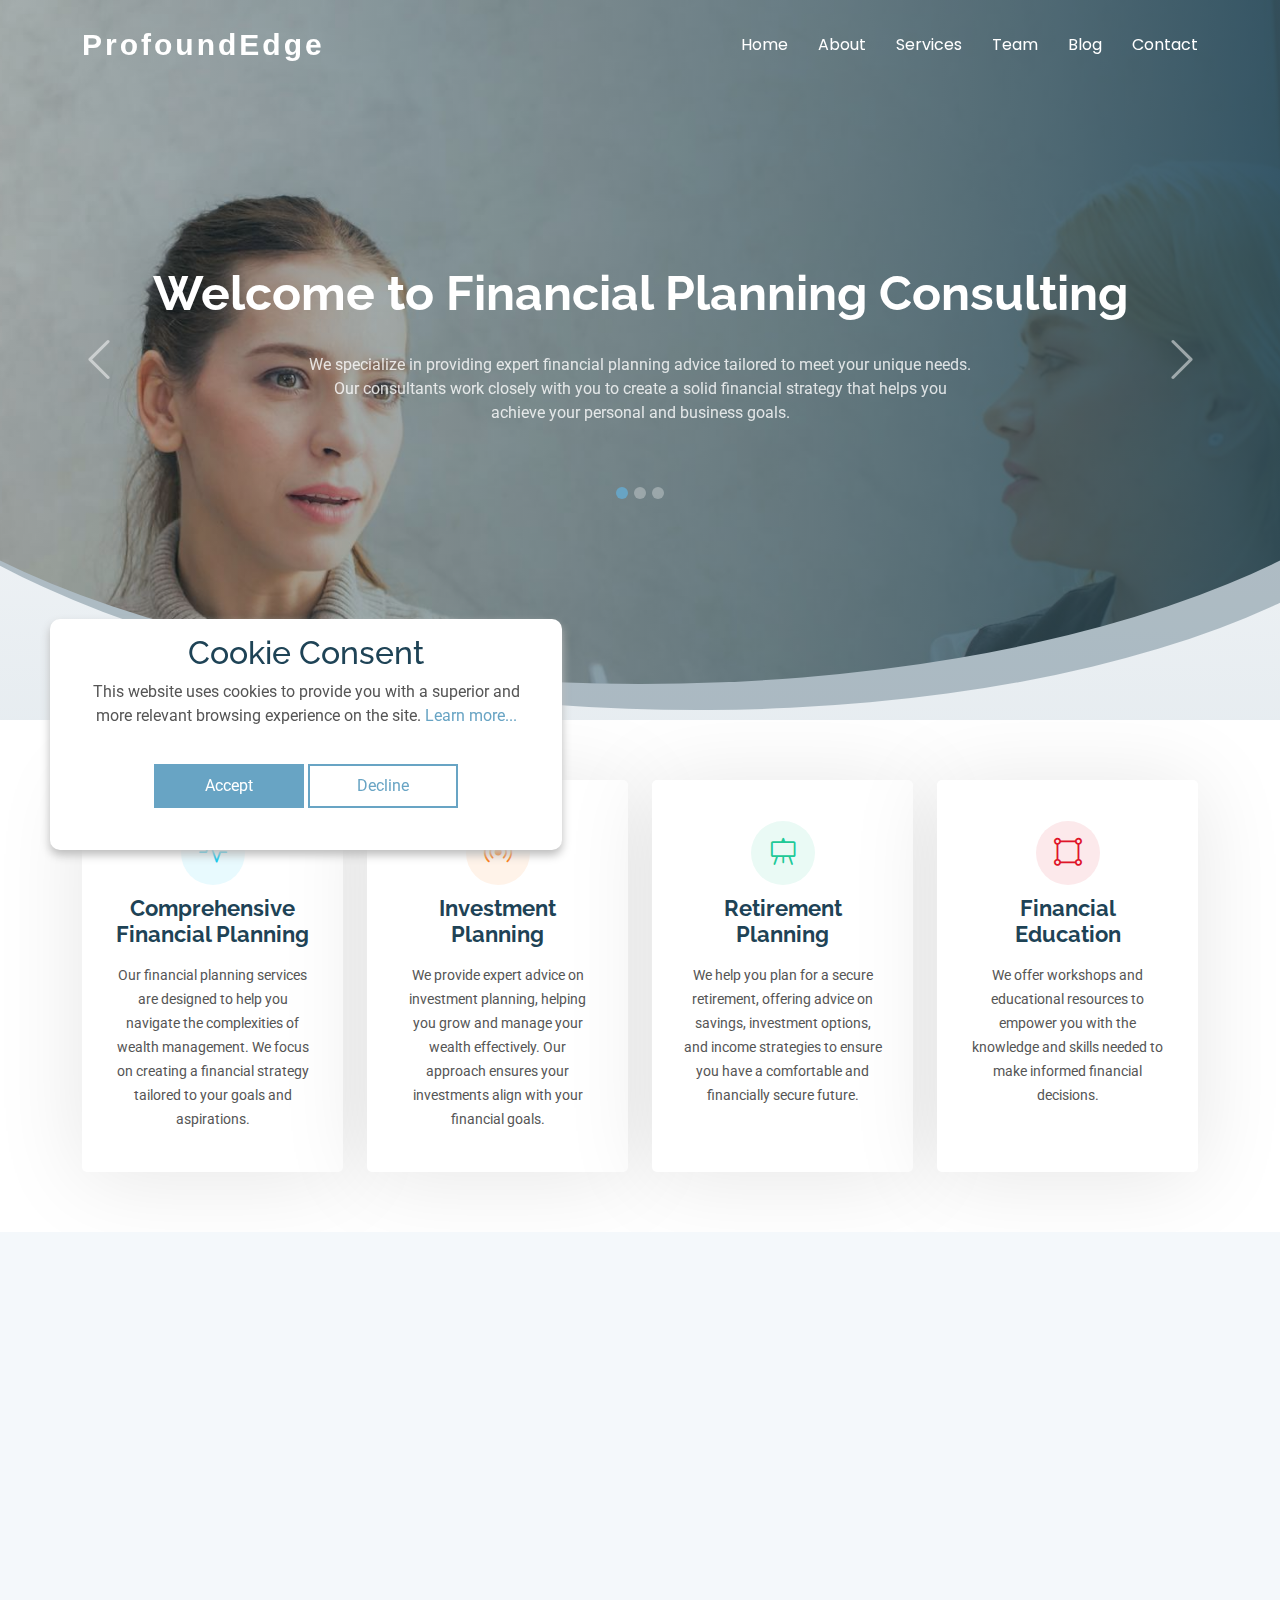
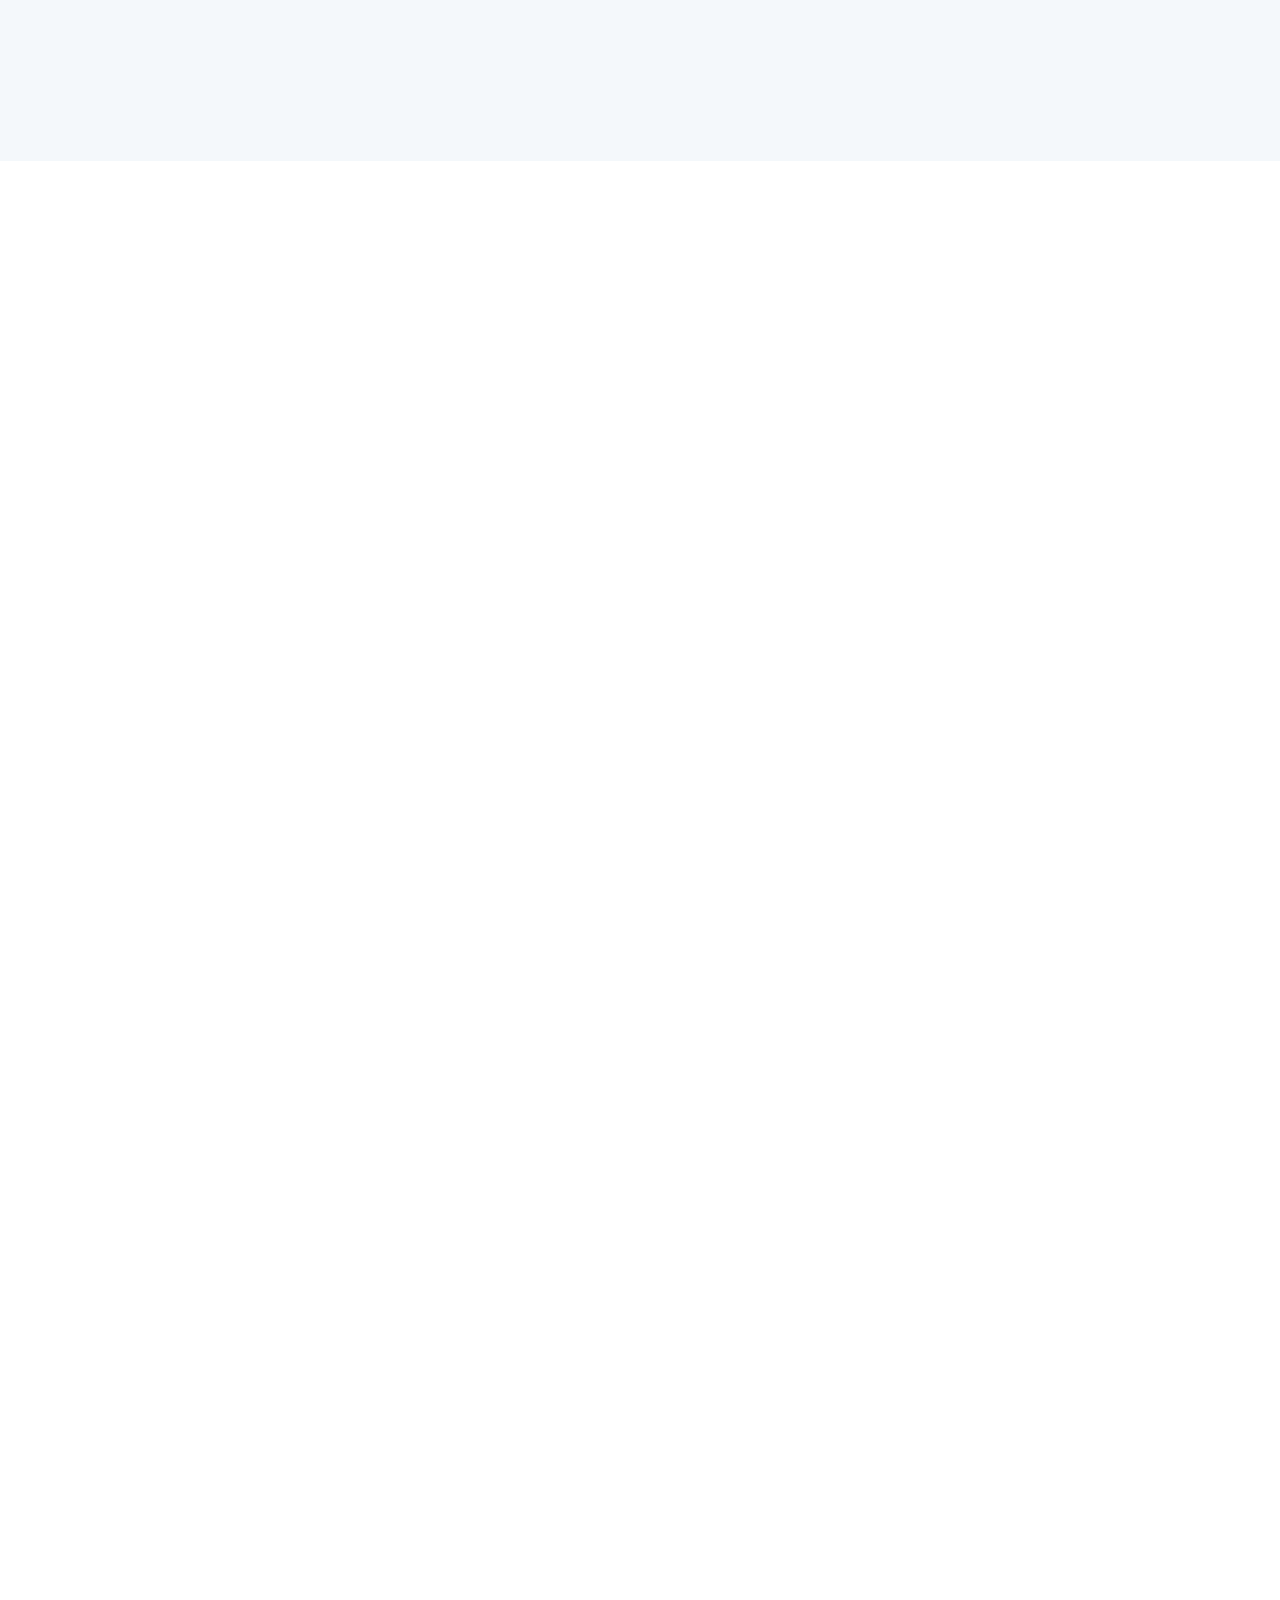
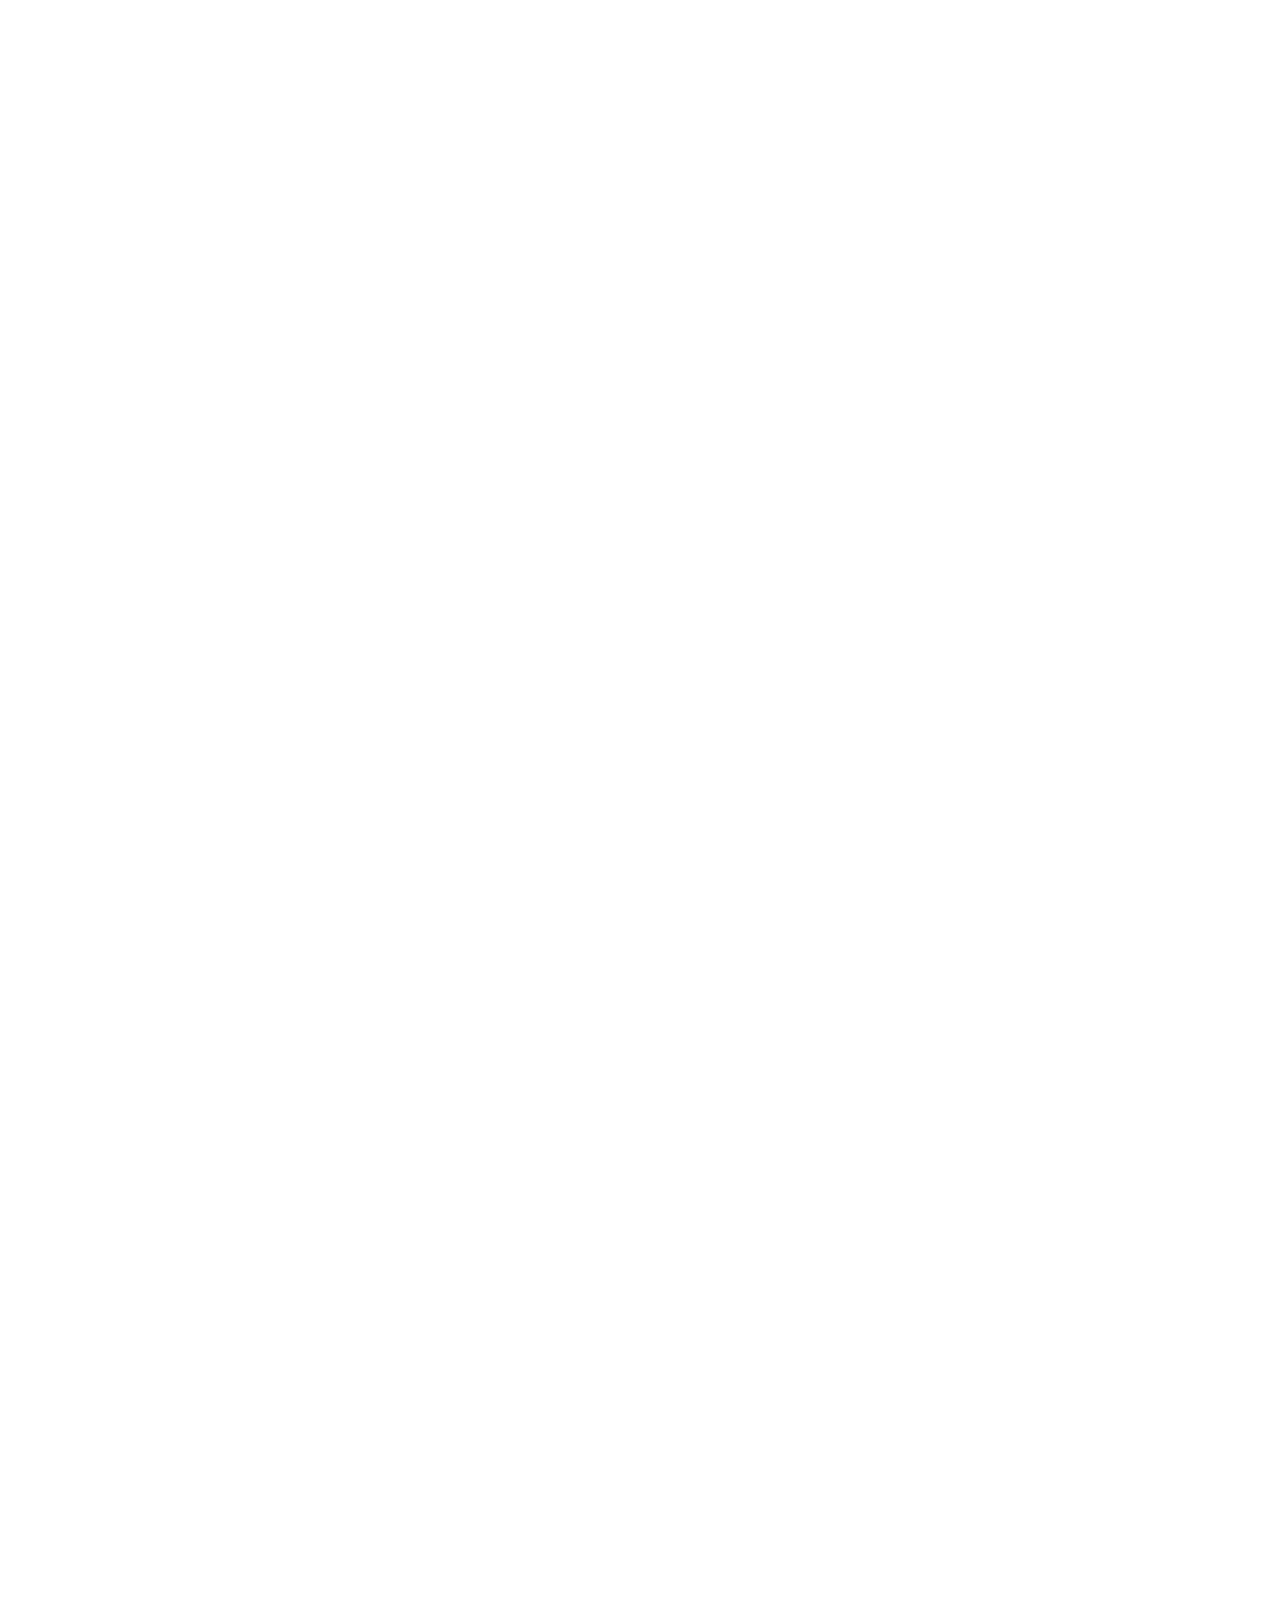
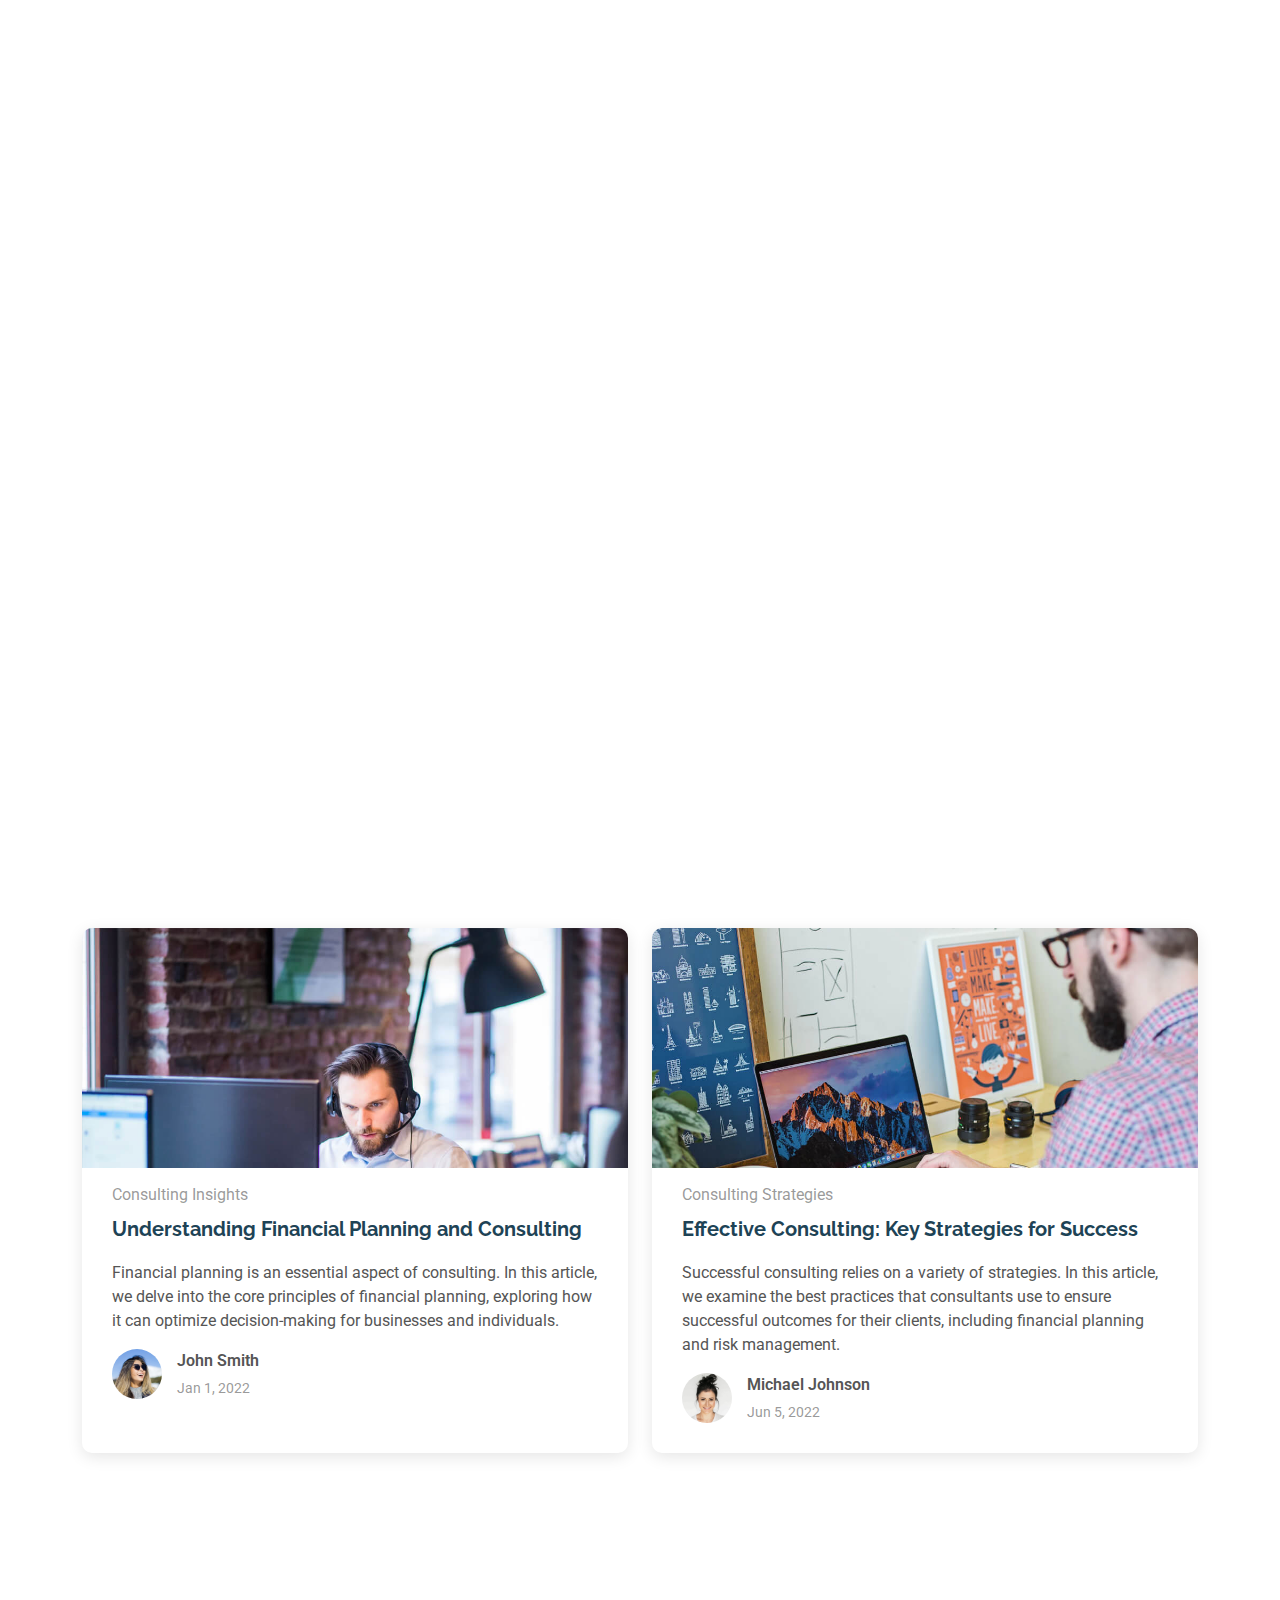
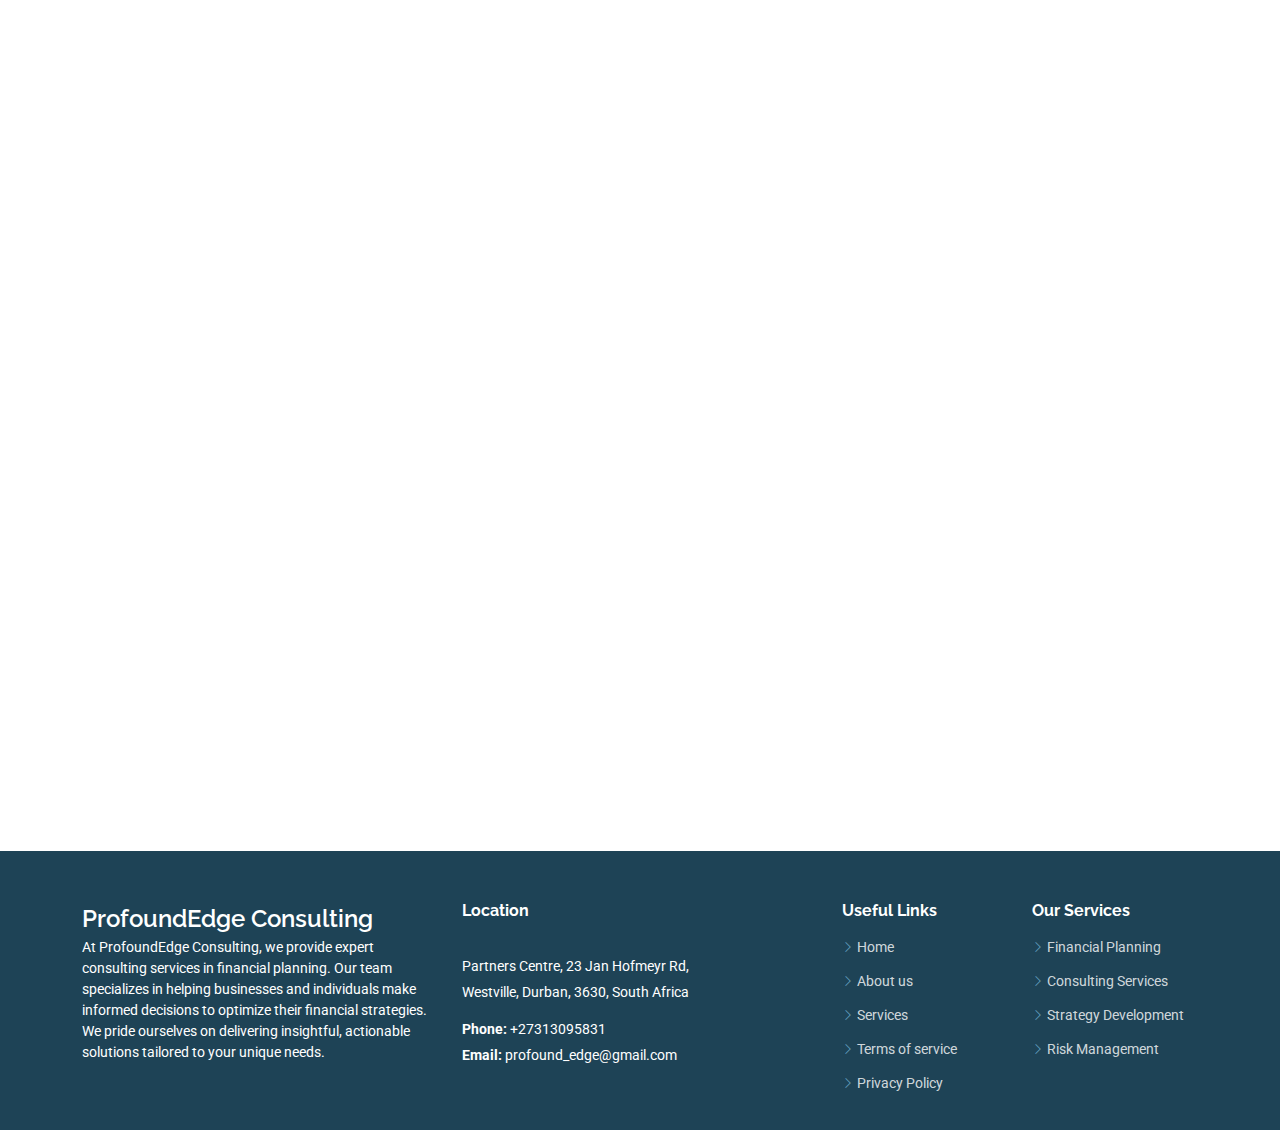
<file: index.html>
<!DOCTYPE html>
<html lang="en">
    <head>
        <meta charset="utf-8" />
        <meta content="width=device-width, initial-scale=1.0" name="viewport" />
        <title>ProfoundEdge</title>
        <meta name="description" content="" />
        <meta name="keywords" content="" />

        <!-- Favicons -->
        <link href="assets/img/favicon.png" rel="icon" />
        <link href="assets/img/apple-touch-icon.png" rel="apple-touch-icon" />

        <!-- Fonts -->
        <link href="https://fonts.googleapis.com" rel="preconnect" />
        <link href="https://fonts.gstatic.com" rel="preconnect" crossorigin />
        <link
            href="https://fonts.googleapis.com/css2?family=Roboto:ital,wght@0,100;0,300;0,400;0,500;0,700;0,900;1,100;1,300;1,400;1,500;1,700;1,900&family=Poppins:ital,wght@0,100;0,200;0,300;0,400;0,500;0,600;0,700;0,800;0,900;1,100;1,200;1,300;1,400;1,500;1,600;1,700;1,800;1,900&family=Raleway:ital,wght@0,100;0,200;0,300;0,400;0,500;0,600;0,700;0,800;0,900;1,100;1,200;1,300;1,400;1,500;1,600;1,700;1,800;1,900&display=swap"
            rel="stylesheet"
        />

        <!-- Vendor CSS Files -->
        <link
            href="assets/vendor/bootstrap/css/bootstrap.min.css"
            rel="stylesheet"
        />
        <link
            href="assets/vendor/bootstrap-icons/bootstrap-icons.css"
            rel="stylesheet"
        />
        <link href="assets/vendor/aos/aos.css" rel="stylesheet" />
        <link
            href="assets/vendor/glightbox/css/glightbox.min.css"
            rel="stylesheet"
        />
        <link
            href="assets/vendor/swiper/swiper-bundle.min.css"
            rel="stylesheet"
        />

        <!-- Main CSS File -->
        <link href="assets/css/main.css" rel="stylesheet" />
        <link href="assets/css/thanks.css" rel="stylesheet" />
    </head>

    <body class="index-page">
        <header id="header" class="header d-flex align-items-center fixed-top">
            <div
                class="container-fluid container-xl position-relative d-flex align-items-center justify-content-between"
            >
                <a href="index.html" class="logo d-flex align-items-center">
                    <!-- Uncomment the line below if you also wish to use an image logo -->
                    <!-- <img src="assets/img/logo.png" alt=""> -->
                    <h1 class="sitename">ProfoundEdge</h1>
                </a>

                <nav id="navmenu" class="navmenu">
                    <ul>
                        <li><a href="index.html">Home</a></li>
                        <li><a href="index.html#about">About</a></li>
                        <li><a href="index.html#services">Services</a></li>
                        <li><a href="index.html#team">Team</a></li>
                        <li><a href="index.html#blog-posts">Blog</a></li>
                        <li><a href="index.html#contact">Contact</a></li>
                    </ul>
                    <i class="mobile-nav-toggle d-xl-none bi bi-list"></i>
                </nav>
            </div>
        </header>

        <main class="main">
            <!-- Hero Section -->
            <section id="hero" class="hero section dark-background">
                <!-- <img src="assets/img/hero-bg.jpg" alt="" data-aos="fade-in"> -->

                <div
                    id="hero-carousel"
                    class="carousel carousel-fade"
                    data-bs-ride="carousel"
                    data-bs-interval="5000"
                >
                    <div class="container position-relative">
                        <div class="carousel-item active">
                            <div class="carousel-container">
                                <h2>
                                    Welcome to Financial Planning Consulting
                                </h2>
                                <p>
                                    We specialize in providing expert financial
                                    planning advice tailored to meet your unique
                                    needs. Our consultants work closely with you
                                    to create a solid financial strategy that
                                    helps you achieve your personal and business
                                    goals.
                                </p>
                            </div>
                        </div>
                        <!-- End Carousel Item -->

                        <div class="carousel-item">
                            <div class="carousel-container">
                                <h2>Comprehensive Financial Strategies</h2>
                                <p>
                                    Our team of experts will guide you through
                                    the process of creating a personalized
                                    financial plan, focusing on wealth
                                    management, tax efficiency, and long-term
                                    financial security.
                                </p>
                            </div>
                        </div>
                        <!-- End Carousel Item -->

                        <div class="carousel-item">
                            <div class="carousel-container">
                                <h2>Expert Financial Guidance</h2>
                                <p>
                                    Whether you're planning for retirement,
                                    investing for the future, or managing your
                                    assets, we offer expert guidance every step
                                    of the way, ensuring that your financial
                                    future is secure.
                                </p>
                            </div>
                        </div>
                        <!-- End Carousel Item -->

                        <a
                            class="carousel-control-prev"
                            href="#hero-carousel"
                            role="button"
                            data-bs-slide="prev"
                        >
                            <span
                                class="carousel-control-prev-icon bi bi-chevron-left"
                                aria-hidden="true"
                            ></span>
                        </a>

                        <a
                            class="carousel-control-next"
                            href="#hero-carousel"
                            role="button"
                            data-bs-slide="next"
                        >
                            <span
                                class="carousel-control-next-icon bi bi-chevron-right"
                                aria-hidden="true"
                            ></span>
                        </a>

                        <ol class="carousel-indicators"></ol>
                    </div>
                </div>
            </section>
            <!-- /Hero Section -->

            <!-- Featured Services Section -->
            <section id="featured-services" class="featured-services section">
                <div class="container">
                    <div class="row gy-4">
                        <div
                            class="col-lg-3 col-md-6"
                            data-aos="fade-up"
                            data-aos-delay="100"
                        >
                            <div
                                class="service-item item-cyan position-relative"
                            >
                                <div class="icon">
                                    <i class="bi bi-activity"></i>
                                </div>
                                <a
                                    href="service-details.html"
                                    class="stretched-link"
                                >
                                    <h3>Comprehensive Financial Planning</h3>
                                </a>
                                <p>
                                    Our financial planning services are designed
                                    to help you navigate the complexities of
                                    wealth management. We focus on creating a
                                    financial strategy tailored to your goals
                                    and aspirations.
                                </p>
                            </div>
                        </div>
                        <!-- End Service Item -->

                        <div
                            class="col-lg-3 col-md-6"
                            data-aos="fade-up"
                            data-aos-delay="200"
                        >
                            <div
                                class="service-item item-orange position-relative"
                            >
                                <div class="icon">
                                    <i class="bi bi-broadcast"></i>
                                </div>
                                <a
                                    href="service-details.html"
                                    class="stretched-link"
                                >
                                    <h3>Investment Planning</h3>
                                </a>
                                <p>
                                    We provide expert advice on investment
                                    planning, helping you grow and manage your
                                    wealth effectively. Our approach ensures
                                    your investments align with your financial
                                    goals.
                                </p>
                            </div>
                        </div>
                        <!-- End Service Item -->

                        <div
                            class="col-lg-3 col-md-6"
                            data-aos="fade-up"
                            data-aos-delay="300"
                        >
                            <div
                                class="service-item item-teal position-relative"
                            >
                                <div class="icon">
                                    <i class="bi bi-easel"></i>
                                </div>
                                <a
                                    href="service-details.html"
                                    class="stretched-link"
                                >
                                    <h3>Retirement Planning</h3>
                                </a>
                                <p>
                                    We help you plan for a secure retirement,
                                    offering advice on savings, investment
                                    options, and income strategies to ensure you
                                    have a comfortable and financially secure
                                    future.
                                </p>
                            </div>
                        </div>
                        <!-- End Service Item -->

                        <div
                            class="col-lg-3 col-md-6"
                            data-aos="fade-up"
                            data-aos-delay="400"
                        >
                            <div
                                class="service-item item-red position-relative"
                            >
                                <div class="icon">
                                    <i class="bi bi-bounding-box-circles"></i>
                                </div>
                                <a
                                    href="service-details.html"
                                    class="stretched-link"
                                >
                                    <h3>Financial Education</h3>
                                </a>
                                <p>
                                    We offer workshops and educational resources
                                    to empower you with the knowledge and skills
                                    needed to make informed financial decisions.
                                </p>
                                <a
                                    href="service-details.html"
                                    class="stretched-link"
                                ></a>
                            </div>
                        </div>
                        <!-- End Service Item -->
                    </div>
                </div>
            </section>
            <!-- /Featured Services Section -->

            <!-- About Section -->
            <section id="about" class="about section light-background">
                <div class="container">
                    <div class="row gy-4">
                        <div
                            class="col-lg-6 position-relative align-self-start"
                            data-aos="fade-up"
                            data-aos-delay="100"
                        >
                            <img
                                src="assets/img/about.jpg"
                                class="img-fluid"
                                alt=""
                            />
                            <a
                                href="https://www.youtube.com/embed/vt0pxDSubz0?si=1f052qMdoaksDoAk"
                                class="glightbox pulsating-play-btn"
                            ></a>
                        </div>
                        <div
                            class="col-lg-6 content"
                            data-aos="fade-up"
                            data-aos-delay="200"
                        >
                            <h3>
                                Providing comprehensive financial planning to
                                help you achieve your goals.
                            </h3>
                            <p class="fst-italic">
                                Our consulting services focus on creating
                                strategies that align with your long-term
                                financial objectives and improve your overall
                                business performance.
                            </p>
                            <ul>
                                <li>
                                    <i class="bi bi-check2-all"></i>
                                    <span
                                        >Personalized financial planning to
                                        optimize your resources.</span
                                    >
                                </li>
                                <li>
                                    <i class="bi bi-check2-all"></i>
                                    <span
                                        >Expert advice on achieving sustainable
                                        financial growth.</span
                                    >
                                </li>
                                <li>
                                    <i class="bi bi-check2-all"></i>
                                    <span
                                        >Strategic financial insights to
                                        maximize your potential.</span
                                    >
                                </li>
                            </ul>
                            <p>
                                We specialize in financial planning that takes
                                into account your business structure, goals, and
                                market trends. Our team of experts will guide
                                you through every stage of the decision-making
                                process to ensure a successful financial
                                strategy.
                            </p>
                        </div>
                    </div>
                </div>
            </section>
            <!-- /About Section -->

            <!-- Features Section -->
            <section id="features" class="features section">
                <!-- Section Title -->
                <div class="container section-title" data-aos="fade-up">
                    <h2>Features</h2>
                    <p>
                        Our services offer unique features tailored to optimize
                        your financial planning strategy and ensure your success
                        in the market.
                    </p>
                </div>
                <!-- End Section Title -->

                <div class="container">
                    <div class="row gy-4 align-items-center features-item">
                        <div
                            class="col-md-5 d-flex align-items-center"
                            data-aos="zoom-out"
                            data-aos-delay="100"
                        >
                            <img
                                src="assets/img/features-1.svg"
                                class="img-fluid"
                                alt=""
                            />
                        </div>
                        <div
                            class="col-md-7"
                            data-aos="fade-up"
                            data-aos-delay="100"
                        >
                            <h3>
                                Tailored Financial Strategies for Long-Term
                                Success
                            </h3>
                            <p class="fst-italic">
                                Our consultants will create financial strategies
                                that ensure your business's long-term stability
                                and growth.
                            </p>
                            <ul>
                                <li>
                                    <i class="bi bi-check"></i
                                    ><span>
                                        Customized financial solutions for each
                                        client.
                                    </span>
                                </li>
                                <li>
                                    <i class="bi bi-check"></i>
                                    <span
                                        >In-depth financial analysis to align
                                        with your objectives.</span
                                    >
                                </li>
                                <li>
                                    <i class="bi bi-check"></i>
                                    <span
                                        >Expert guidance to optimize your
                                        financial portfolio.</span
                                    >
                                </li>
                            </ul>
                        </div>
                    </div>
                    <!-- Features Item -->

                    <div class="row gy-4 align-items-center features-item">
                        <div
                            class="col-md-5 order-1 order-md-2 d-flex align-items-center"
                            data-aos="zoom-out"
                            data-aos-delay="200"
                        >
                            <img
                                src="assets/img/features-2.svg"
                                class="img-fluid"
                                alt=""
                            />
                        </div>
                        <div
                            class="col-md-7 order-2 order-md-1"
                            data-aos="fade-up"
                            data-aos-delay="200"
                        >
                            <h3>
                                Expert Financial Planning for Business Growth
                            </h3>
                            <p class="fst-italic">
                                Achieving your business goals requires expert
                                financial planning and a clear strategy to drive
                                profitability.
                            </p>
                            <p>
                                Our experts will assist you in navigating the
                                complex financial landscape, ensuring that every
                                decision aligns with your overarching business
                                goals. From risk management to capital
                                allocation, we are with you every step of the
                                way.
                            </p>
                        </div>
                    </div>
                    <!-- Features Item -->

                    <div class="row gy-4 align-items-center features-item">
                        <div
                            class="col-md-5 d-flex align-items-center"
                            data-aos="zoom-out"
                        >
                            <img
                                src="assets/img/features-3.svg"
                                class="img-fluid"
                                alt=""
                            />
                        </div>
                        <div class="col-md-7" data-aos="fade-up">
                            <h3>
                                Data-Driven Financial Insights for Informed
                                Decision Making
                            </h3>
                            <p>
                                With our data-driven insights, we provide
                                actionable financial strategies that lead to
                                better decision-making and smarter investments.
                            </p>
                            <ul>
                                <li>
                                    <i class="bi bi-check"></i>
                                    <span
                                        >Precise data analysis to inform your
                                        financial strategies.</span
                                    >
                                </li>
                                <li>
                                    <i class="bi bi-check"></i
                                    ><span>
                                        Cutting-edge tools to maximize
                                        investment returns.
                                    </span>
                                </li>
                                <li>
                                    <i class="bi bi-check"></i>
                                    <span
                                        >Comprehensive reporting to guide
                                        financial decisions.</span
                                    >.
                                </li>
                            </ul>
                        </div>
                    </div>
                    <!-- Features Item -->

                    <div class="row gy-4 align-items-center features-item">
                        <div
                            class="col-md-5 order-1 order-md-2 d-flex align-items-center"
                            data-aos="zoom-out"
                        >
                            <img
                                src="assets/img/features-4.svg"
                                class="img-fluid"
                                alt=""
                            />
                        </div>
                        <div
                            class="col-md-7 order-2 order-md-1"
                            data-aos="fade-up"
                        >
                            <h3>
                                Tailored Investment Strategies to Maximize Your
                                Financial Potential
                            </h3>
                            <p class="fst-italic">
                                Our financial planning services include
                                customized investment strategies that are
                                designed to grow your assets effectively.
                            </p>
                            <p>
                                By understanding your specific goals and
                                financial objectives, we develop a personalized
                                investment strategy that is aligned with your
                                risk tolerance and future aspirations.
                            </p>
                        </div>
                    </div>
                    <!-- Features Item -->
                </div>
            </section>
            <!-- /Features Section -->

            <!-- Services Section -->
            <section id="services" class="services section">
                <!-- Section Title -->
                <div class="container section-title" data-aos="fade-up">
                    <h2>Services</h2>
                    <p>
                        We offer expert consulting services tailored to help
                        your business achieve success.
                    </p>
                </div>
                <!-- End Section Title -->
                <div class="container" data-aos="fade-up" data-aos-delay="100">
                    <div class="row gy-4">
                        <div
                            class="col-lg-6"
                            data-aos="zoom-in"
                            data-aos-delay="200"
                        >
                            <div class="service-item position-relative">
                                <div class="img">
                                    <img
                                        src="assets/img/services-1.jpg"
                                        class="img-fluid"
                                        alt=""
                                    />
                                </div>
                                <div class="details">
                                    <a
                                        href="service-details.html"
                                        class="stretched-link"
                                    >
                                        <h3>Financial Planning</h3>
                                    </a>
                                    <p>
                                        Our financial planning services help you
                                        make informed decisions, optimize your
                                        resources, and achieve your long-term
                                        goals.
                                    </p>
                                </div>
                            </div>
                        </div>
                        <!-- End Service Item -->

                        <div
                            class="col-lg-6"
                            data-aos="zoom-in"
                            data-aos-delay="300"
                        >
                            <div class="service-item position-relative">
                                <div class="img">
                                    <img
                                        src="assets/img/services-2.jpg"
                                        class="img-fluid"
                                        alt=""
                                    />
                                </div>
                                <div class="details">
                                    <a
                                        href="service-details.html"
                                        class="stretched-link"
                                    >
                                        <h3>Consulting Strategy Development</h3>
                                    </a>
                                    <p>
                                        We provide strategic consulting services
                                        to help your business grow, improve
                                        operations, and streamline
                                        decision-making.
                                    </p>
                                </div>
                            </div>
                        </div>
                        <!-- End Service Item -->

                        <div
                            class="col-lg-6"
                            data-aos="zoom-in"
                            data-aos-delay="400"
                        >
                            <div class="service-item position-relative">
                                <div class="img">
                                    <img
                                        src="assets/img/services-3.jpg"
                                        class="img-fluid"
                                        alt=""
                                    />
                                </div>
                                <div class="details">
                                    <a
                                        href="service-details.html"
                                        class="stretched-link"
                                    >
                                        <h3>Process Optimization</h3>
                                    </a>
                                    <p>
                                        We help you improve business efficiency
                                        and effectiveness through process
                                        optimization techniques.
                                    </p>
                                </div>
                            </div>
                        </div>
                        <!-- End Service Item -->

                        <div
                            class="col-lg-6"
                            data-aos="zoom-in"
                            data-aos-delay="500"
                        >
                            <div class="service-item position-relative">
                                <div class="img">
                                    <img
                                        src="assets/img/services-4.jpg"
                                        class="img-fluid"
                                        alt=""
                                    />
                                </div>
                                <div class="details">
                                    <a
                                        href="service-details.html"
                                        class="stretched-link"
                                    >
                                        <h3>Market Research & Analysis</h3>
                                    </a>
                                    <p>
                                        Our experts provide in-depth market
                                        research and analysis to help you
                                        understand your target audience and
                                        optimize your business strategies.
                                    </p>
                                    <a
                                        href="service-details.html"
                                        class="stretched-link"
                                    ></a>
                                </div>
                            </div>
                        </div>
                        <!-- End Service Item -->
                    </div>
                </div>
            </section>
            <!-- /Services Section -->

            <!-- Team Section -->
            <section id="team" class="team section">
                <!-- Section Title -->
                <div class="container section-title" data-aos="fade-up">
                    <h2>Team</h2>
                    <p>
                        Our team of professionals is here to provide the best
                        consulting services tailored to your needs.
                    </p>
                </div>
                <!-- End Section Title -->
                <div class="container">
                    <div class="row gy-5">
                        <div
                            class="col-lg-4 col-md-6 member"
                            data-aos="fade-up"
                            data-aos-delay="400"
                        >
                            <div class="member-img">
                                <img
                                    src="assets/img/team/team-4.jpg"
                                    class="img-fluid"
                                    alt=""
                                />
                            </div>
                            <div class="member-info text-center">
                                <h4>Michael Johnson</h4>
                                <span>Financial Consultant</span>
                                <p>
                                    Michael specializes in financial planning,
                                    guiding businesses towards sustainable
                                    growth through informed decision-making.
                                </p>
                            </div>
                        </div>
                        <!-- End Team Member -->

                        <div
                            class="col-lg-4 col-md-6 member"
                            data-aos="fade-up"
                            data-aos-delay="500"
                        >
                            <div class="member-img">
                                <img
                                    src="assets/img/team/team-5.jpg"
                                    class="img-fluid"
                                    alt=""
                                />
                            </div>
                            <div class="member-info text-center">
                                <h4>Chris Evans</h4>
                                <span>Strategy Consultant</span>
                                <p>
                                    Chris brings extensive experience in
                                    strategic consulting, helping businesses
                                    optimize their processes and reach new
                                    heights.
                                </p>
                            </div>
                        </div>
                        <!-- End Team Member -->

                        <div
                            class="col-lg-4 col-md-6 member"
                            data-aos="fade-up"
                            data-aos-delay="600"
                        >
                            <div class="member-img">
                                <img
                                    src="assets/img/team/team-6.jpg"
                                    class="img-fluid"
                                    alt=""
                                />
                            </div>
                            <div class="member-info text-center">
                                <h4>Jessica Taylor</h4>
                                <span>Operations Consultant</span>
                                <p>
                                    Jessica's expertise lies in streamlining
                                    operations, improving efficiency, and
                                    driving profitability for businesses across
                                    industries.
                                </p>
                            </div>
                        </div>
                        <!-- End Team Member -->
                    </div>
                </div>
            </section>
            <!-- /Team Section -->

            <!-- Blog Posts Section -->
            <section id="blog-posts" class="blog-posts section">
                <!-- Section Title -->
                <div class="container section-title" data-aos="fade-up">
                    <h2>Blog</h2>
                    <p>
                        Discover insights and articles related to consulting and
                        financial planning.
                    </p>
                </div>
                <!-- End Section Title -->
                <div class="container">
                    <div class="row gy-4">
                        <div class="col-lg-6">
                            <article>
                                <div class="post-img">
                                    <img
                                        src="assets/img/blog/blog-1.jpg"
                                        alt=""
                                        class="img-fluid"
                                    />
                                </div>

                                <p class="post-category">Consulting Insights</p>

                                <h2 class="title">
                                    <a>
                                        Understanding Financial Planning and
                                        Consulting
                                    </a>
                                </h2>

                                <p>
                                    Financial planning is an essential aspect of
                                    consulting. In this article, we delve into
                                    the core principles of financial planning,
                                    exploring how it can optimize
                                    decision-making for businesses and
                                    individuals.
                                </p>

                                <div class="d-flex align-items-center">
                                    <img
                                        src="assets/img/blog/blog-author.jpg"
                                        alt=""
                                        class="img-fluid post-author-img flex-shrink-0"
                                    />
                                    <div class="post-meta">
                                        <p class="post-author">John Smith</p>
                                        <p class="post-date">
                                            <time datetime="2022-01-01"
                                                >Jan 1, 2022</time
                                            >
                                        </p>
                                    </div>
                                </div>
                            </article>
                        </div>
                        <!-- End post list item -->

                        <div class="col-lg-6">
                            <article>
                                <div class="post-img">
                                    <img
                                        src="assets/img/blog/blog-2.jpg"
                                        alt=""
                                        class="img-fluid"
                                    />
                                </div>

                                <p class="post-category">
                                    Consulting Strategies
                                </p>

                                <h2 class="title">
                                    <a>
                                        Effective Consulting: Key Strategies for
                                        Success
                                    </a>
                                </h2>

                                <p>
                                    Successful consulting relies on a variety of
                                    strategies. In this article, we examine the
                                    best practices that consultants use to
                                    ensure successful outcomes for their
                                    clients, including financial planning and
                                    risk management.
                                </p>

                                <div class="d-flex align-items-center">
                                    <img
                                        src="assets/img/blog/blog-author-2.jpg"
                                        alt=""
                                        class="img-fluid post-author-img flex-shrink-0"
                                    />
                                    <div class="post-meta">
                                        <p class="post-author">
                                            Michael Johnson
                                        </p>
                                        <p class="post-date">
                                            <time datetime="2022-06-05"
                                                >Jun 5, 2022</time
                                            >
                                        </p>
                                    </div>
                                </div>
                            </article>
                        </div>
                        <!-- End post list item -->
                    </div>
                </div>
            </section>
            <!-- /Blog Posts Section -->

            <!-- Contact Section -->
            <section id="contact" class="contact section">
                <div class="mt-5" data-aos="fade-up" data-aos-delay="200">
                    <iframe
                        style="border: 0; width: 100%; height: 370px"
                        src="https://www.google.com/maps/embed?pb=!1m18!1m12!1m3!1d1730.5216000216853!2d30.916420747278426!3d-29.834174800000003!2m3!1f0!2f0!3f0!3m2!1i1024!2i768!4f13.1!3m3!1m2!1s0x1ef70762b5034e3f%3A0x65daa2a9ed57881d!2sMAP%20AFRICA%20Consulting%20Engineers!5e0!3m2!1suk!2sua!4v1734522968405!5m2!1suk!2sua"
                        frameborder="0"
                        allowfullscreen=""
                        loading="lazy"
                        referrerpolicy="no-referrer-when-downgrade"
                    ></iframe>
                </div>
                <!-- End Google Maps -->
                <div
                    class="container mt-4"
                    data-aos="fade-up"
                    data-aos-delay="100"
                >
                    <div class="row gy-4">
                        <div class="col-lg-6">
                            <div class="row gy-4">
                                <div class="col-lg-12">
                                    <div
                                        class="info-item d-flex flex-column justify-content-center align-items-center"
                                        data-aos="fade-up"
                                        data-aos-delay="200"
                                    >
                                        <i class="bi bi-geo-alt"></i>
                                        <h3>Address</h3>
                                        <p>
                                            Partners Centre, 23 Jan Hofmeyr Rd,
                                            Westville, Durban, 3630, South
                                            Africa
                                        </p>
                                    </div>
                                </div>
                                <!-- End Info Item -->

                                <div class="col-md-6">
                                    <div
                                        class="info-item d-flex flex-column justify-content-center align-items-center"
                                        data-aos="fade-up"
                                        data-aos-delay="300"
                                    >
                                        <i class="bi bi-telephone"></i>
                                        <h3>Call Us</h3>
                                        <p>+27313095831</p>
                                    </div>
                                </div>
                                <!-- End Info Item -->

                                <div class="col-md-6">
                                    <div
                                        class="info-item d-flex flex-column justify-content-center align-items-center"
                                        data-aos="fade-up"
                                        data-aos-delay="400"
                                    >
                                        <i class="bi bi-envelope"></i>
                                        <h3>Email Us</h3>
                                        <p>profound_edge@gmail.com</p>
                                    </div>
                                </div>
                                <!-- End Info Item -->
                            </div>
                        </div>

                        <div class="col-lg-6">
                            <form
                                action="forms/contact.php"
                                method="post"
                                class="php-email-form"
                                data-aos="fade-up"
                                data-aos-delay="500"
                            >
                                <div class="row gy-4">
                                    <div class="col-md-6">
                                        <input
                                            type="text"
                                            name="name"
                                            class="form-control"
                                            placeholder="Your Name"
                                            required=""
                                        />
                                    </div>

                                    <div class="col-md-6">
                                        <input
                                            type="email"
                                            class="form-control"
                                            name="email"
                                            id="email"
                                            placeholder="Your Email"
                                            required=""
                                        />
                                        <div
                                            id="result"
                                            style="color: red; font-size: 12px"
                                        ></div>
                                    </div>

                                    <div class="col-md-12">
                                        <input
                                            type="text"
                                            class="form-control"
                                            name="subject"
                                            placeholder="Subject"
                                            required=""
                                        />
                                    </div>

                                    <div class="col-md-12">
                                        <textarea
                                            class="form-control"
                                            name="message"
                                            rows="4"
                                            placeholder="Message"
                                            required=""
                                        ></textarea>
                                    </div>

                                    <div class="col-md-12 text-center">
                                        <div class="loading">Loading</div>
                                        <div class="error-message"></div>
                                        <div class="sent-message">
                                            Your message has been sent. Thank
                                            you!
                                        </div>

                                        <button
                                            type="submit"
                                            id="submit"
                                            onclick="sendForm()"
                                        >
                                            Send Message
                                        </button>
                                    </div>
                                </div>
                            </form>
                        </div>
                        <!-- End Contact Form -->
                    </div>
                </div>
            </section>
            <!-- /Contact Section -->
        </main>

        <footer id="footer" class="footer dark-background">
            <div class="container footer-top">
                <div class="row gy-4">
                    <div class="col-lg-4 col-md-6 footer-about">
                        <a href="index.html" class="d-flex align-items-center">
                            <span class="sitename"
                                >ProfoundEdge Consulting</span
                            >
                        </a>
                        <p>
                            At ProfoundEdge Consulting, we provide expert
                            consulting services in financial planning. Our team
                            specializes in helping businesses and individuals
                            make informed decisions to optimize their financial
                            strategies. We pride ourselves on delivering
                            insightful, actionable solutions tailored to your
                            unique needs.
                        </p>
                    </div>
                    <div class="col-lg-4 col-md-6 footer-about">
                        <h4>Location</h4>
                        <div class="footer-contact pt-3">
                            <p>Partners Centre, 23 Jan Hofmeyr Rd,</p>
                            <p>Westville, Durban, 3630, South Africa</p>
                            <p class="mt-3">
                                <strong>Phone:</strong>
                                <span>+27313095831</span>
                            </p>
                            <p>
                                <strong>Email:</strong>
                                <span>profound_edge@gmail.com</span>
                            </p>
                        </div>
                    </div>

                    <div class="col-lg-2 col-md-3 footer-links">
                        <h4>Useful Links</h4>
                        <ul>
                            <li>
                                <i class="bi bi-chevron-right"></i>
                                <a href="index.html">Home</a>
                            </li>
                            <li>
                                <i class="bi bi-chevron-right"></i>
                                <a href="index.html#about">About us</a>
                            </li>
                            <li>
                                <i class="bi bi-chevron-right"></i>
                                <a href="index.html#services">Services</a>
                            </li>
                            <li>
                                <i class="bi bi-chevron-right"></i>
                                <a href="terms-of-use.html">Terms of service</a>
                            </li>
                            <li>
                                <i class="bi bi-chevron-right"></i>
                                <a href="privacy-policy.html">Privacy Policy</a>
                            </li>
                        </ul>
                    </div>

                    <div class="col-lg-2 col-md-3 footer-links">
                        <h4>Our Services</h4>
                        <ul>
                            <li>
                                <i class="bi bi-chevron-right"></i>
                                <a href="#">Financial Planning</a>
                            </li>
                            <li>
                                <i class="bi bi-chevron-right"></i>
                                <a href="#">Consulting Services</a>
                            </li>
                            <li>
                                <i class="bi bi-chevron-right"></i>
                                <a href="#">Strategy Development</a>
                            </li>
                            <li>
                                <i class="bi bi-chevron-right"></i>
                                <a href="#">Risk Management</a>
                            </li>
                        </ul>
                    </div>
                </div>
            </div>
        </footer>

        <!-- Cookie banner -->
        <div class="cookie-wrapper show">
            <div>
                <i class="bx bx-cookie"></i>
                <h2 style="text-align: center">Cookie Consent</h2>
            </div>

            <div class="data">
                <p>
                    This website uses cookies to provide you with a superior and
                    more relevant browsing experience on the site.
                    <a href="#">Learn more...</a>
                </p>
            </div>

            <div class="buttons">
                <button class="cookie-button" id="acceptBtn">Accept</button>
                <button class="cookie-button" id="declineBtn">Decline</button>
            </div>
        </div>
        <!-- End Cookie banner -->

        <!-- Scroll Top -->
        <a
            href="#"
            id="scroll-top"
            class="scroll-top d-flex align-items-center justify-content-center"
            ><i class="bi bi-arrow-up-short"></i
        ></a>

        <!-- Preloader -->
        <div id="preloader"></div>

        <!-- Vendor JS Files -->
        <script src="assets/vendor/bootstrap/js/bootstrap.bundle.min.js"></script>
        <script src="assets/vendor/php-email-form/validate.js"></script>
        <script src="assets/vendor/aos/aos.js"></script>
        <script src="assets/vendor/glightbox/js/glightbox.min.js"></script>
        <script src="assets/vendor/purecounter/purecounter_vanilla.js"></script>
        <script src="assets/vendor/swiper/swiper-bundle.min.js"></script>
        <script src="assets/vendor/waypoints/noframework.waypoints.js"></script>
        <script src="assets/vendor/imagesloaded/imagesloaded.pkgd.min.js"></script>
        <script src="assets/vendor/isotope-layout/isotope.pkgd.min.js"></script>

        <!-- Main JS File -->
        <script src="assets/js/main.js"></script>
        <script src="assets/js/cookiebanner.js"></script>
        <script src="assets/js/contact-form.js"></script>
    </body>
</html>
</file>
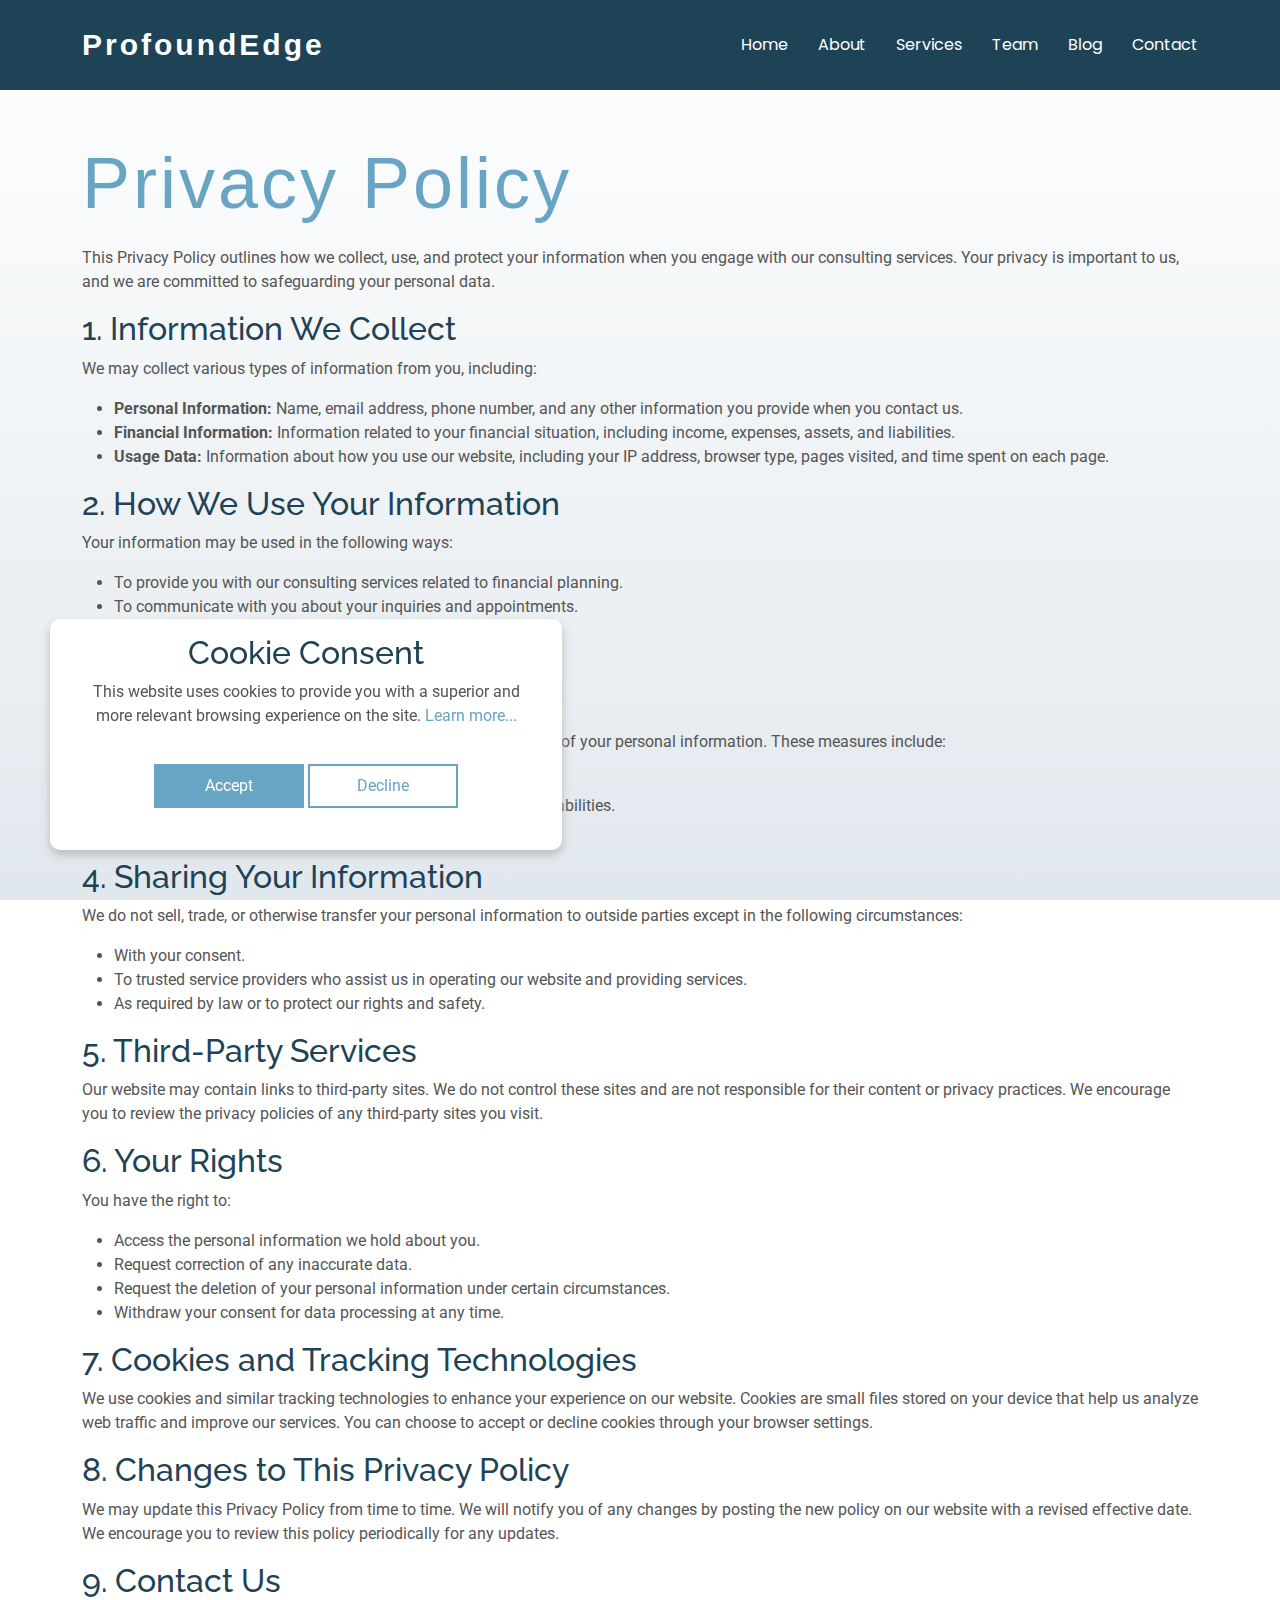
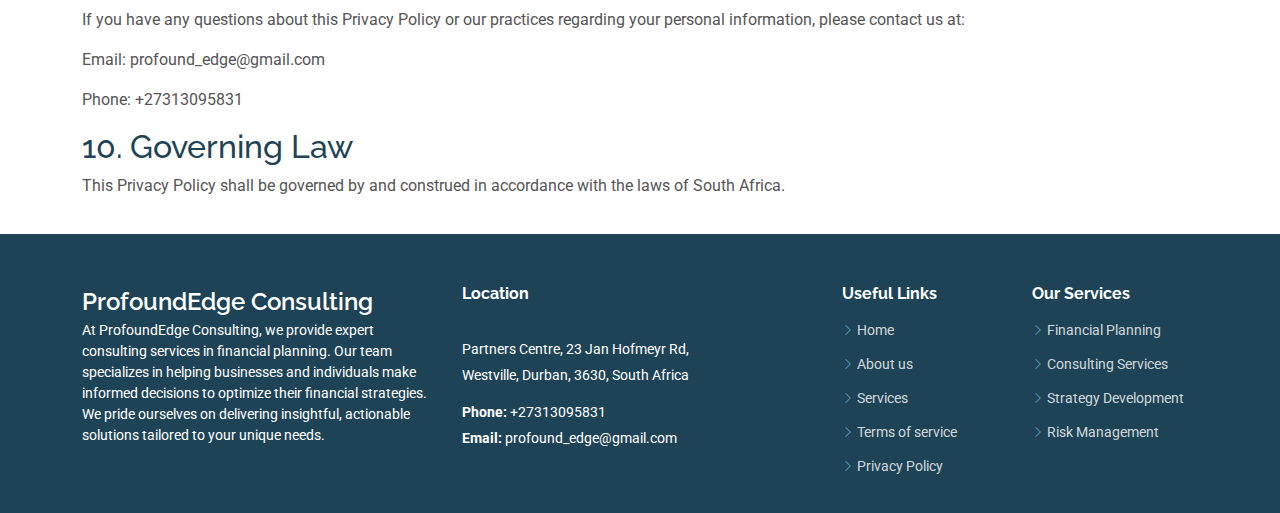
<file: privacy-policy.html>
<!DOCTYPE html>
<html lang="en">
    <head>
        <meta charset="utf-8" />
        <meta content="width=device-width, initial-scale=1.0" name="viewport" />
        <title>ProfoundEdge</title>
        <meta name="description" content="" />
        <meta name="keywords" content="" />

        <!-- Favicons -->
        <link href="assets/img/favicon.png" rel="icon" />
        <link href="assets/img/apple-touch-icon.png" rel="apple-touch-icon" />

        <!-- Fonts -->
        <link href="https://fonts.googleapis.com" rel="preconnect" />
        <link href="https://fonts.gstatic.com" rel="preconnect" crossorigin />
        <link
            href="https://fonts.googleapis.com/css2?family=Roboto:ital,wght@0,100;0,300;0,400;0,500;0,700;0,900;1,100;1,300;1,400;1,500;1,700;1,900&family=Poppins:ital,wght@0,100;0,200;0,300;0,400;0,500;0,600;0,700;0,800;0,900;1,100;1,200;1,300;1,400;1,500;1,600;1,700;1,800;1,900&family=Raleway:ital,wght@0,100;0,200;0,300;0,400;0,500;0,600;0,700;0,800;0,900;1,100;1,200;1,300;1,400;1,500;1,600;1,700;1,800;1,900&display=swap"
            rel="stylesheet"
        />

        <!-- Vendor CSS Files -->
        <link
            href="assets/vendor/bootstrap/css/bootstrap.min.css"
            rel="stylesheet"
        />
        <link
            href="assets/vendor/bootstrap-icons/bootstrap-icons.css"
            rel="stylesheet"
        />
        <link href="assets/vendor/aos/aos.css" rel="stylesheet" />
        <link
            href="assets/vendor/glightbox/css/glightbox.min.css"
            rel="stylesheet"
        />
        <link
            href="assets/vendor/swiper/swiper-bundle.min.css"
            rel="stylesheet"
        />

        <!-- Main CSS File -->
        <link href="assets/css/main.css" rel="stylesheet" />
        <link href="assets/css/thanks.css" rel="stylesheet" />
    </head>

    <body class="index-page">
        <header
            id="header"
            class="header d-flex align-items-center fixed-top"
            style="background: #1e4356 !important"
        >
            <div
                class="container-fluid container-xl position-relative d-flex align-items-center justify-content-between"
            >
                <a href="index.html" class="logo d-flex align-items-center">
                    <!-- Uncomment the line below if you also wish to use an image logo -->
                    <!-- <img src="assets/img/logo.png" alt=""> -->
                    <h1 class="sitename">ProfoundEdge</h1>
                </a>

                <nav id="navmenu" class="navmenu">
                    <ul>
                        <li><a href="index.html">Home</a></li>
                        <li><a href="index.html#about">About</a></li>
                        <li><a href="index.html#services">Services</a></li>
                        <li><a href="index.html#team">Team</a></li>
                        <li><a href="index.html#blog-posts">Blog</a></li>
                        <li><a href="index.html#contact">Contact</a></li>
                    </ul>
                    <i class="mobile-nav-toggle d-xl-none bi bi-list"></i>
                </nav>
            </div>
        </header>
        <main>
            <article
                class="container additional-wrapper"
                style="margin-top: 120px"
            >
                <div class="page__content" style="padding: 20px 0px">
                    <h1>Privacy Policy</h1>

                    <p>
                        This Privacy Policy outlines how we collect, use, and
                        protect your information when you engage with our
                        consulting services. Your privacy is important to us,
                        and we are committed to safeguarding your personal data.
                    </p>

                    <h2>1. Information We Collect</h2>
                    <p>
                        We may collect various types of information from you,
                        including:
                    </p>
                    <ul>
                        <li>
                            <strong>Personal Information:</strong> Name, email
                            address, phone number, and any other information you
                            provide when you contact us.
                        </li>
                        <li>
                            <strong>Financial Information:</strong> Information
                            related to your financial situation, including
                            income, expenses, assets, and liabilities.
                        </li>
                        <li>
                            <strong>Usage Data:</strong> Information about how
                            you use our website, including your IP address,
                            browser type, pages visited, and time spent on each
                            page.
                        </li>
                    </ul>

                    <h2>2. How We Use Your Information</h2>
                    <p>Your information may be used in the following ways:</p>
                    <ul>
                        <li>
                            To provide you with our consulting services related
                            to financial planning.
                        </li>
                        <li>
                            To communicate with you about your inquiries and
                            appointments.
                        </li>
                        <li>
                            To improve our website and services based on user
                            feedback.
                        </li>
                        <li>
                            To comply with legal obligations and protect our
                            rights.
                        </li>
                    </ul>

                    <h2>3. Data Protection and Security</h2>
                    <p>
                        We implement a variety of security measures to maintain
                        the safety of your personal information. These measures
                        include:
                    </p>
                    <ul>
                        <li>
                            Encryption of sensitive data during transmission.
                        </li>
                        <li>
                            Regular security audits to identify and mitigate
                            potential vulnerabilities.
                        </li>
                        <li>
                            Access controls to limit who can view your
                            information.
                        </li>
                    </ul>

                    <h2>4. Sharing Your Information</h2>
                    <p>
                        We do not sell, trade, or otherwise transfer your
                        personal information to outside parties except in the
                        following circumstances:
                    </p>
                    <ul>
                        <li>With your consent.</li>
                        <li>
                            To trusted service providers who assist us in
                            operating our website and providing services.
                        </li>
                        <li>
                            As required by law or to protect our rights and
                            safety.
                        </li>
                    </ul>

                    <h2>5. Third-Party Services</h2>
                    <p>
                        Our website may contain links to third-party sites. We
                        do not control these sites and are not responsible for
                        their content or privacy practices. We encourage you to
                        review the privacy policies of any third-party sites you
                        visit.
                    </p>

                    <h2>6. Your Rights</h2>
                    <p>You have the right to:</p>
                    <ul>
                        <li>
                            Access the personal information we hold about you.
                        </li>
                        <li>Request correction of any inaccurate data.</li>
                        <li>
                            Request the deletion of your personal information
                            under certain circumstances.
                        </li>
                        <li>
                            Withdraw your consent for data processing at any
                            time.
                        </li>
                    </ul>

                    <h2>7. Cookies and Tracking Technologies</h2>
                    <p>
                        We use cookies and similar tracking technologies to
                        enhance your experience on our website. Cookies are
                        small files stored on your device that help us analyze
                        web traffic and improve our services. You can choose to
                        accept or decline cookies through your browser settings.
                    </p>

                    <h2>8. Changes to This Privacy Policy</h2>
                    <p>
                        We may update this Privacy Policy from time to time. We
                        will notify you of any changes by posting the new policy
                        on our website with a revised effective date. We
                        encourage you to review this policy periodically for any
                        updates.
                    </p>

                    <h2>9. Contact Us</h2>
                    <p>
                        If you have any questions about this Privacy Policy or
                        our practices regarding your personal information,
                        please contact us at:
                    </p>
                    <p>Email: profound_edge@gmail.com</p>
                    <p>Phone: +27313095831</p>

                    <h2>10. Governing Law</h2>
                    <p>
                        This Privacy Policy shall be governed by and construed
                        in accordance with the laws of South Africa.
                    </p>
                </div>
            </article>
        </main>

        <footer id="footer" class="footer dark-background">
            <div class="container footer-top">
                <div class="row gy-4">
                    <div class="col-lg-4 col-md-6 footer-about">
                        <a href="index.html" class="d-flex align-items-center">
                            <span class="sitename"
                                >ProfoundEdge Consulting</span
                            >
                        </a>
                        <p>
                            At ProfoundEdge Consulting, we provide expert
                            consulting services in financial planning. Our team
                            specializes in helping businesses and individuals
                            make informed decisions to optimize their financial
                            strategies. We pride ourselves on delivering
                            insightful, actionable solutions tailored to your
                            unique needs.
                        </p>
                    </div>
                    <div class="col-lg-4 col-md-6 footer-about">
                        <h4>Location</h4>
                        <div class="footer-contact pt-3">
                            <p>Partners Centre, 23 Jan Hofmeyr Rd,</p>
                            <p>Westville, Durban, 3630, South Africa</p>
                            <p class="mt-3">
                                <strong>Phone:</strong>
                                <span>+27313095831</span>
                            </p>
                            <p>
                                <strong>Email:</strong>
                                <span>profound_edge@gmail.com</span>
                            </p>
                        </div>
                    </div>

                    <div class="col-lg-2 col-md-3 footer-links">
                        <h4>Useful Links</h4>
                        <ul>
                            <li>
                                <i class="bi bi-chevron-right"></i>
                                <a href="index.html">Home</a>
                            </li>
                            <li>
                                <i class="bi bi-chevron-right"></i>
                                <a href="index.html#about">About us</a>
                            </li>
                            <li>
                                <i class="bi bi-chevron-right"></i>
                                <a href="index.html#services">Services</a>
                            </li>
                            <li>
                                <i class="bi bi-chevron-right"></i>
                                <a href="terms-of-use.html">Terms of service</a>
                            </li>
                            <li>
                                <i class="bi bi-chevron-right"></i>
                                <a href="privacy-policy.html">Privacy Policy</a>
                            </li>
                        </ul>
                    </div>

                    <div class="col-lg-2 col-md-3 footer-links">
                        <h4>Our Services</h4>
                        <ul>
                            <li>
                                <i class="bi bi-chevron-right"></i>
                                <a href="#">Financial Planning</a>
                            </li>
                            <li>
                                <i class="bi bi-chevron-right"></i>
                                <a href="#">Consulting Services</a>
                            </li>
                            <li>
                                <i class="bi bi-chevron-right"></i>
                                <a href="#">Strategy Development</a>
                            </li>
                            <li>
                                <i class="bi bi-chevron-right"></i>
                                <a href="#">Risk Management</a>
                            </li>
                        </ul>
                    </div>
                </div>
            </div>
        </footer>

        <!-- Cookie banner -->
        <div class="cookie-wrapper show">
            <div>
                <i class="bx bx-cookie"></i>
                <h2 style="text-align: center">Cookie Consent</h2>
            </div>

            <div class="data">
                <p>
                    This website uses cookies to provide you with a superior and
                    more relevant browsing experience on the site.
                    <a href="#">Learn more...</a>
                </p>
            </div>

            <div class="buttons">
                <button class="cookie-button" id="acceptBtn">Accept</button>
                <button class="cookie-button" id="declineBtn">Decline</button>
            </div>
        </div>
        <!-- End Cookie banner -->

        <!-- Scroll Top -->
        <a
            href="#"
            id="scroll-top"
            class="scroll-top d-flex align-items-center justify-content-center"
            ><i class="bi bi-arrow-up-short"></i
        ></a>

        <!-- Preloader -->
        <div id="preloader"></div>

        <!-- Vendor JS Files -->
        <script src="assets/vendor/bootstrap/js/bootstrap.bundle.min.js"></script>
        <script src="assets/vendor/php-email-form/validate.js"></script>
        <script src="assets/vendor/aos/aos.js"></script>
        <script src="assets/vendor/glightbox/js/glightbox.min.js"></script>
        <script src="assets/vendor/purecounter/purecounter_vanilla.js"></script>
        <script src="assets/vendor/swiper/swiper-bundle.min.js"></script>
        <script src="assets/vendor/waypoints/noframework.waypoints.js"></script>
        <script src="assets/vendor/imagesloaded/imagesloaded.pkgd.min.js"></script>
        <script src="assets/vendor/isotope-layout/isotope.pkgd.min.js"></script>

        <!-- Main JS File -->
        <script src="assets/js/main.js"></script>
        <script src="assets/js/cookiebanner.js"></script>
    </body>
</html>
</file>
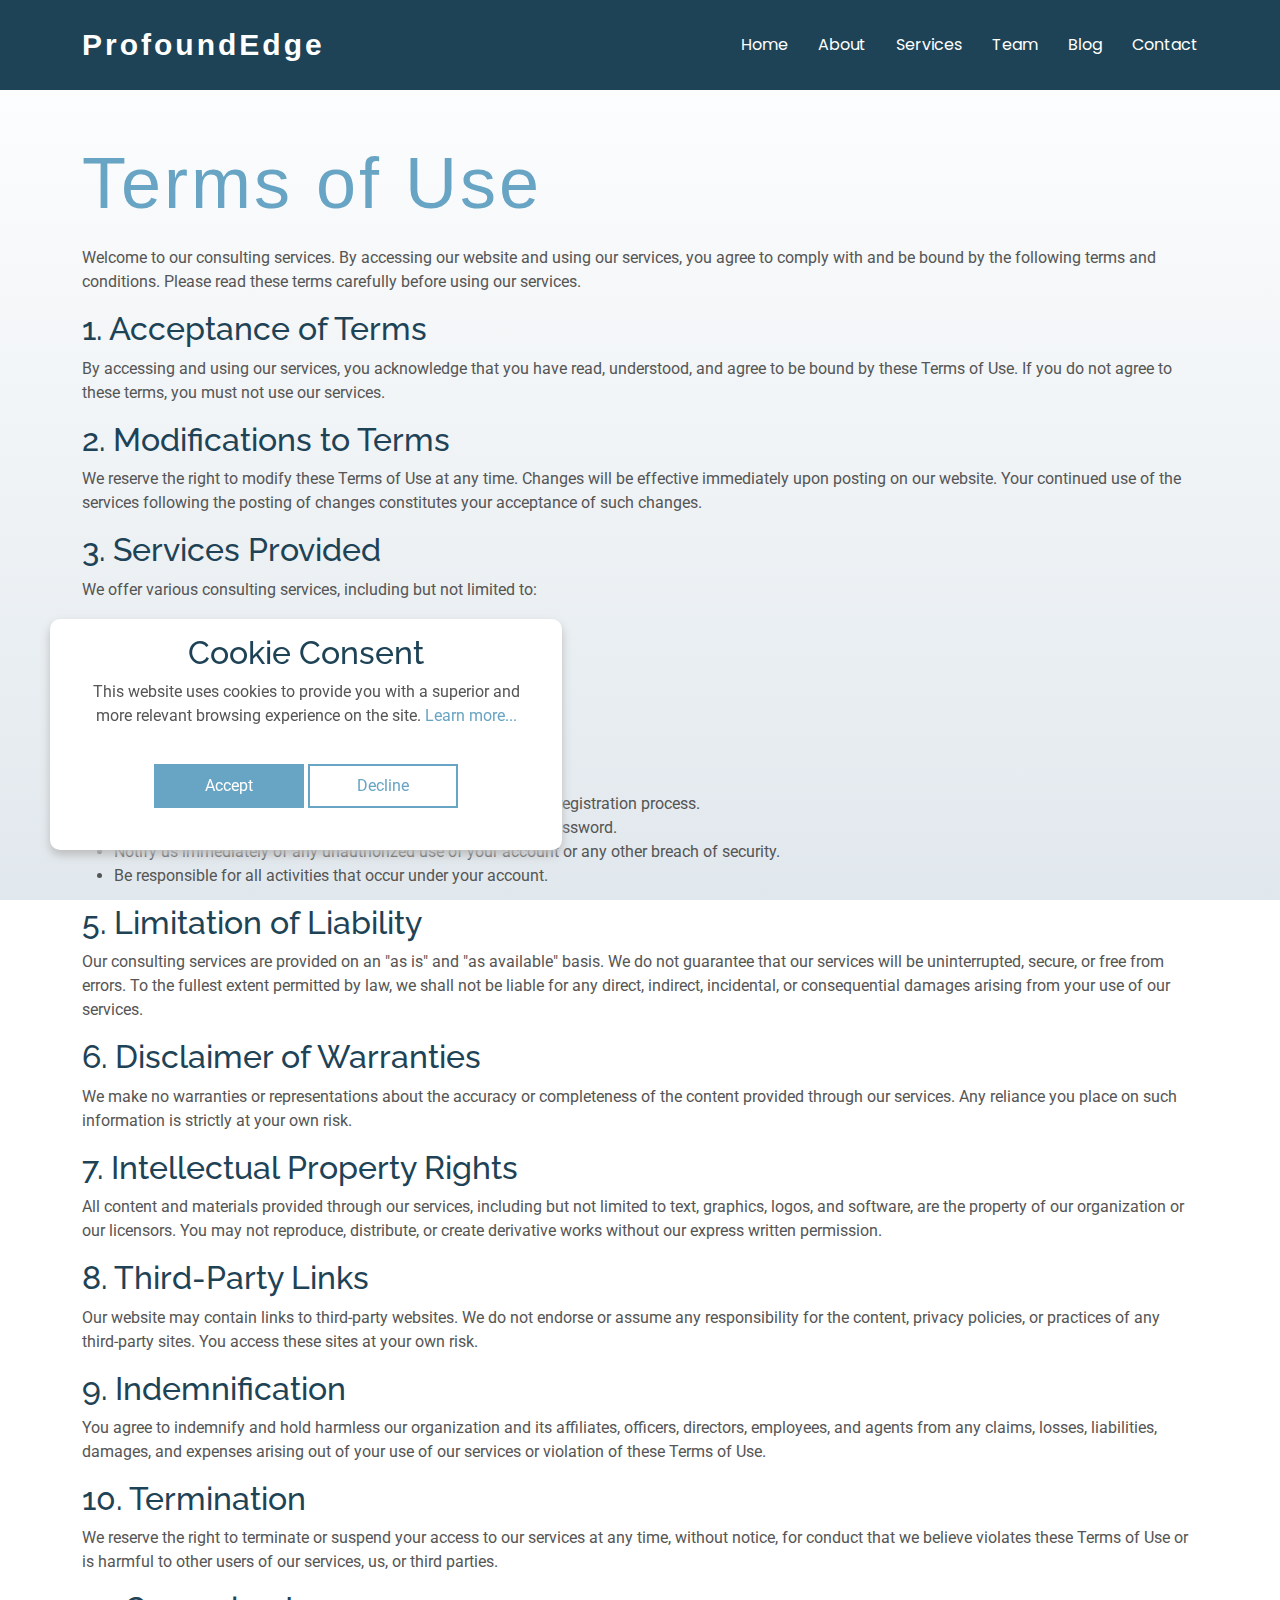
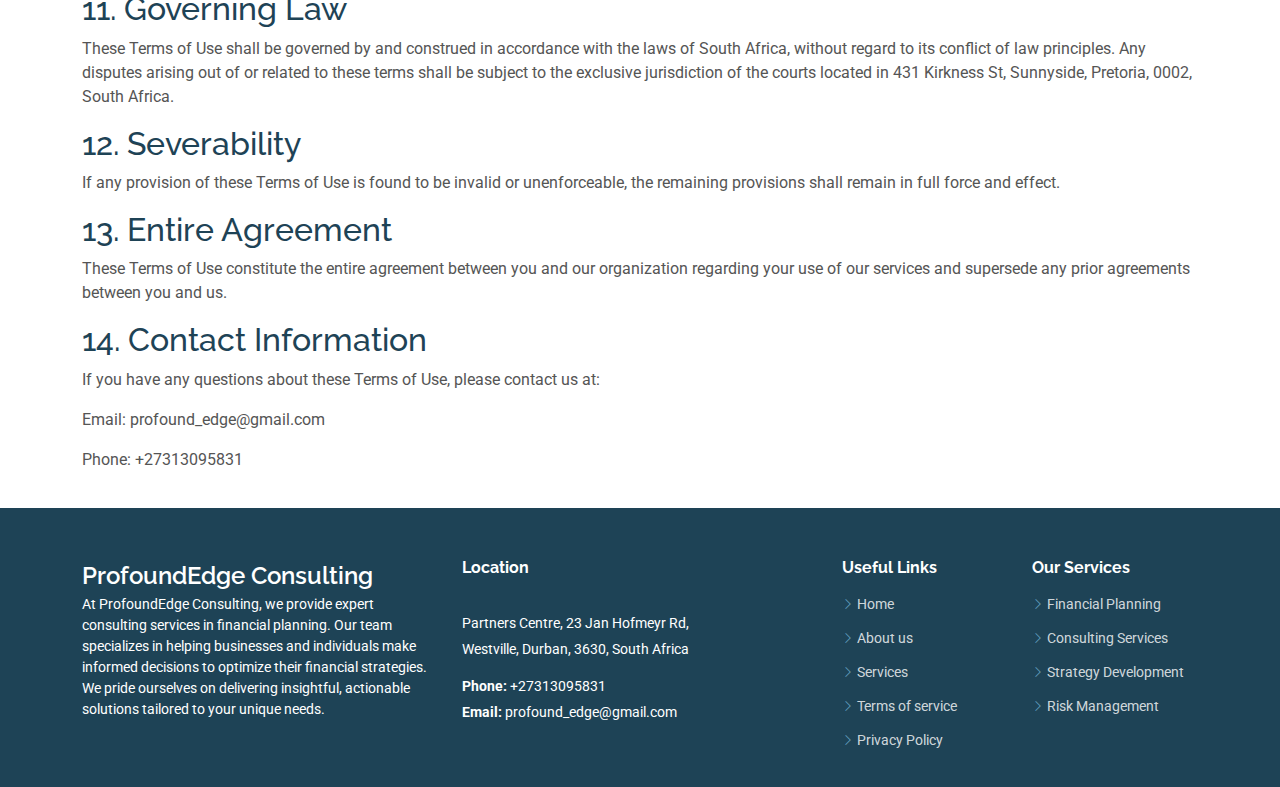
<file: terms-of-use.html>
<!DOCTYPE html>
<html lang="en">
    <head>
        <meta charset="utf-8" />
        <meta content="width=device-width, initial-scale=1.0" name="viewport" />
        <title>ProfoundEdge</title>
        <meta name="description" content="" />
        <meta name="keywords" content="" />

        <!-- Favicons -->
        <link href="assets/img/favicon.png" rel="icon" />
        <link href="assets/img/apple-touch-icon.png" rel="apple-touch-icon" />

        <!-- Fonts -->
        <link href="https://fonts.googleapis.com" rel="preconnect" />
        <link href="https://fonts.gstatic.com" rel="preconnect" crossorigin />
        <link
            href="https://fonts.googleapis.com/css2?family=Roboto:ital,wght@0,100;0,300;0,400;0,500;0,700;0,900;1,100;1,300;1,400;1,500;1,700;1,900&family=Poppins:ital,wght@0,100;0,200;0,300;0,400;0,500;0,600;0,700;0,800;0,900;1,100;1,200;1,300;1,400;1,500;1,600;1,700;1,800;1,900&family=Raleway:ital,wght@0,100;0,200;0,300;0,400;0,500;0,600;0,700;0,800;0,900;1,100;1,200;1,300;1,400;1,500;1,600;1,700;1,800;1,900&display=swap"
            rel="stylesheet"
        />

        <!-- Vendor CSS Files -->
        <link
            href="assets/vendor/bootstrap/css/bootstrap.min.css"
            rel="stylesheet"
        />
        <link
            href="assets/vendor/bootstrap-icons/bootstrap-icons.css"
            rel="stylesheet"
        />
        <link href="assets/vendor/aos/aos.css" rel="stylesheet" />
        <link
            href="assets/vendor/glightbox/css/glightbox.min.css"
            rel="stylesheet"
        />
        <link
            href="assets/vendor/swiper/swiper-bundle.min.css"
            rel="stylesheet"
        />

        <!-- Main CSS File -->
        <link href="assets/css/main.css" rel="stylesheet" />
        <link href="assets/css/thanks.css" rel="stylesheet" />
    </head>

    <body class="index-page">
        <header
            id="header"
            class="header d-flex align-items-center fixed-top"
            style="background: #1e4356 !important"
        >
            <div
                class="container-fluid container-xl position-relative d-flex align-items-center justify-content-between"
            >
                <a href="index.html" class="logo d-flex align-items-center">
                    <!-- Uncomment the line below if you also wish to use an image logo -->
                    <!-- <img src="assets/img/logo.png" alt=""> -->
                    <h1 class="sitename">ProfoundEdge</h1>
                </a>

                <nav id="navmenu" class="navmenu">
                    <ul>
                        <li><a href="index.html">Home</a></li>
                        <li><a href="index.html#about">About</a></li>
                        <li><a href="index.html#services">Services</a></li>
                        <li><a href="index.html#team">Team</a></li>
                        <li><a href="index.html#blog-posts">Blog</a></li>
                        <li><a href="index.html#contact">Contact</a></li>
                    </ul>
                    <i class="mobile-nav-toggle d-xl-none bi bi-list"></i>
                </nav>
            </div>
        </header>
        <main>
            <article
                class="container additional-wrapper"
                style="margin-top: 120px"
            >
                <div class="page__content" style="padding: 20px 0px">
                    <h1>Terms of Use</h1>

                    <p>
                        Welcome to our consulting services. By accessing our
                        website and using our services, you agree to comply with
                        and be bound by the following terms and conditions.
                        Please read these terms carefully before using our
                        services.
                    </p>

                    <h2>1. Acceptance of Terms</h2>
                    <p>
                        By accessing and using our services, you acknowledge
                        that you have read, understood, and agree to be bound by
                        these Terms of Use. If you do not agree to these terms,
                        you must not use our services.
                    </p>

                    <h2>2. Modifications to Terms</h2>
                    <p>
                        We reserve the right to modify these Terms of Use at any
                        time. Changes will be effective immediately upon posting
                        on our website. Your continued use of the services
                        following the posting of changes constitutes your
                        acceptance of such changes.
                    </p>

                    <h2>3. Services Provided</h2>
                    <p>
                        We offer various consulting services, including but not
                        limited to:
                    </p>
                    <ul>
                        <li>Financial Planning</li>
                        <li>Consulting on financial strategies</li>
                        <li>Financial education workshops</li>
                    </ul>

                    <h2>4. User Responsibilities</h2>
                    <p>As a user of our services, you agree to:</p>
                    <ul>
                        <li>
                            Provide accurate, current, and complete information
                            during the registration process.
                        </li>
                        <li>
                            Maintain the confidentiality of your account
                            information and password.
                        </li>
                        <li>
                            Notify us immediately of any unauthorized use of
                            your account or any other breach of security.
                        </li>
                        <li>
                            Be responsible for all activities that occur under
                            your account.
                        </li>
                    </ul>

                    <h2>5. Limitation of Liability</h2>
                    <p>
                        Our consulting services are provided on an "as is" and
                        "as available" basis. We do not guarantee that our
                        services will be uninterrupted, secure, or free from
                        errors. To the fullest extent permitted by law, we shall
                        not be liable for any direct, indirect, incidental, or
                        consequential damages arising from your use of our
                        services.
                    </p>

                    <h2>6. Disclaimer of Warranties</h2>
                    <p>
                        We make no warranties or representations about the
                        accuracy or completeness of the content provided through
                        our services. Any reliance you place on such information
                        is strictly at your own risk.
                    </p>

                    <h2>7. Intellectual Property Rights</h2>
                    <p>
                        All content and materials provided through our services,
                        including but not limited to text, graphics, logos, and
                        software, are the property of our organization or our
                        licensors. You may not reproduce, distribute, or create
                        derivative works without our express written permission.
                    </p>

                    <h2>8. Third-Party Links</h2>
                    <p>
                        Our website may contain links to third-party websites.
                        We do not endorse or assume any responsibility for the
                        content, privacy policies, or practices of any
                        third-party sites. You access these sites at your own
                        risk.
                    </p>

                    <h2>9. Indemnification</h2>
                    <p>
                        You agree to indemnify and hold harmless our
                        organization and its affiliates, officers, directors,
                        employees, and agents from any claims, losses,
                        liabilities, damages, and expenses arising out of your
                        use of our services or violation of these Terms of Use.
                    </p>

                    <h2>10. Termination</h2>
                    <p>
                        We reserve the right to terminate or suspend your access
                        to our services at any time, without notice, for conduct
                        that we believe violates these Terms of Use or is
                        harmful to other users of our services, us, or third
                        parties.
                    </p>

                    <h2>11. Governing Law</h2>
                    <p>
                        These Terms of Use shall be governed by and construed in
                        accordance with the laws of South Africa, without regard
                        to its conflict of law principles. Any disputes arising
                        out of or related to these terms shall be subject to the
                        exclusive jurisdiction of the courts located in 431
                        Kirkness St, Sunnyside, Pretoria, 0002, South Africa.
                    </p>

                    <h2>12. Severability</h2>
                    <p>
                        If any provision of these Terms of Use is found to be
                        invalid or unenforceable, the remaining provisions shall
                        remain in full force and effect.
                    </p>

                    <h2>13. Entire Agreement</h2>
                    <p>
                        These Terms of Use constitute the entire agreement
                        between you and our organization regarding your use of
                        our services and supersede any prior agreements between
                        you and us.
                    </p>

                    <h2>14. Contact Information</h2>
                    <p>
                        If you have any questions about these Terms of Use,
                        please contact us at:
                    </p>
                    <p>Email: profound_edge@gmail.com</p>
                    <p>Phone: +27313095831</p>
                </div>
            </article>
        </main>

        <footer id="footer" class="footer dark-background">
            <div class="container footer-top">
                <div class="row gy-4">
                    <div class="col-lg-4 col-md-6 footer-about">
                        <a href="index.html" class="d-flex align-items-center">
                            <span class="sitename"
                                >ProfoundEdge Consulting</span
                            >
                        </a>
                        <p>
                            At ProfoundEdge Consulting, we provide expert
                            consulting services in financial planning. Our team
                            specializes in helping businesses and individuals
                            make informed decisions to optimize their financial
                            strategies. We pride ourselves on delivering
                            insightful, actionable solutions tailored to your
                            unique needs.
                        </p>
                    </div>
                    <div class="col-lg-4 col-md-6 footer-about">
                        <h4>Location</h4>
                        <div class="footer-contact pt-3">
                            <p>Partners Centre, 23 Jan Hofmeyr Rd,</p>
                            <p>Westville, Durban, 3630, South Africa</p>
                            <p class="mt-3">
                                <strong>Phone:</strong>
                                <span>+27313095831</span>
                            </p>
                            <p>
                                <strong>Email:</strong>
                                <span>profound_edge@gmail.com</span>
                            </p>
                        </div>
                    </div>

                    <div class="col-lg-2 col-md-3 footer-links">
                        <h4>Useful Links</h4>
                        <ul>
                            <li>
                                <i class="bi bi-chevron-right"></i>
                                <a href="index.html">Home</a>
                            </li>
                            <li>
                                <i class="bi bi-chevron-right"></i>
                                <a href="index.html#about">About us</a>
                            </li>
                            <li>
                                <i class="bi bi-chevron-right"></i>
                                <a href="index.html#services">Services</a>
                            </li>
                            <li>
                                <i class="bi bi-chevron-right"></i>
                                <a href="terms-of-use.html">Terms of service</a>
                            </li>
                            <li>
                                <i class="bi bi-chevron-right"></i>
                                <a href="privacy-policy.html">Privacy Policy</a>
                            </li>
                        </ul>
                    </div>

                    <div class="col-lg-2 col-md-3 footer-links">
                        <h4>Our Services</h4>
                        <ul>
                            <li>
                                <i class="bi bi-chevron-right"></i>
                                <a href="#">Financial Planning</a>
                            </li>
                            <li>
                                <i class="bi bi-chevron-right"></i>
                                <a href="#">Consulting Services</a>
                            </li>
                            <li>
                                <i class="bi bi-chevron-right"></i>
                                <a href="#">Strategy Development</a>
                            </li>
                            <li>
                                <i class="bi bi-chevron-right"></i>
                                <a href="#">Risk Management</a>
                            </li>
                        </ul>
                    </div>
                </div>
            </div>
        </footer>

        <!-- Cookie banner -->
        <div class="cookie-wrapper show">
            <div>
                <i class="bx bx-cookie"></i>
                <h2 style="text-align: center">Cookie Consent</h2>
            </div>

            <div class="data">
                <p>
                    This website uses cookies to provide you with a superior and
                    more relevant browsing experience on the site.
                    <a href="#">Learn more...</a>
                </p>
            </div>

            <div class="buttons">
                <button class="cookie-button" id="acceptBtn">Accept</button>
                <button class="cookie-button" id="declineBtn">Decline</button>
            </div>
        </div>
        <!-- End Cookie banner -->

        <!-- Scroll Top -->
        <a
            href="#"
            id="scroll-top"
            class="scroll-top d-flex align-items-center justify-content-center"
            ><i class="bi bi-arrow-up-short"></i
        ></a>

        <!-- Preloader -->
        <div id="preloader"></div>

        <!-- Vendor JS Files -->
        <script src="assets/vendor/bootstrap/js/bootstrap.bundle.min.js"></script>
        <script src="assets/vendor/php-email-form/validate.js"></script>
        <script src="assets/vendor/aos/aos.js"></script>
        <script src="assets/vendor/glightbox/js/glightbox.min.js"></script>
        <script src="assets/vendor/purecounter/purecounter_vanilla.js"></script>
        <script src="assets/vendor/swiper/swiper-bundle.min.js"></script>
        <script src="assets/vendor/waypoints/noframework.waypoints.js"></script>
        <script src="assets/vendor/imagesloaded/imagesloaded.pkgd.min.js"></script>
        <script src="assets/vendor/isotope-layout/isotope.pkgd.min.js"></script>

        <!-- Main JS File -->
        <script src="assets/js/main.js"></script>
        <script src="assets/js/cookiebanner.js"></script>
    </body>
</html>
</file>
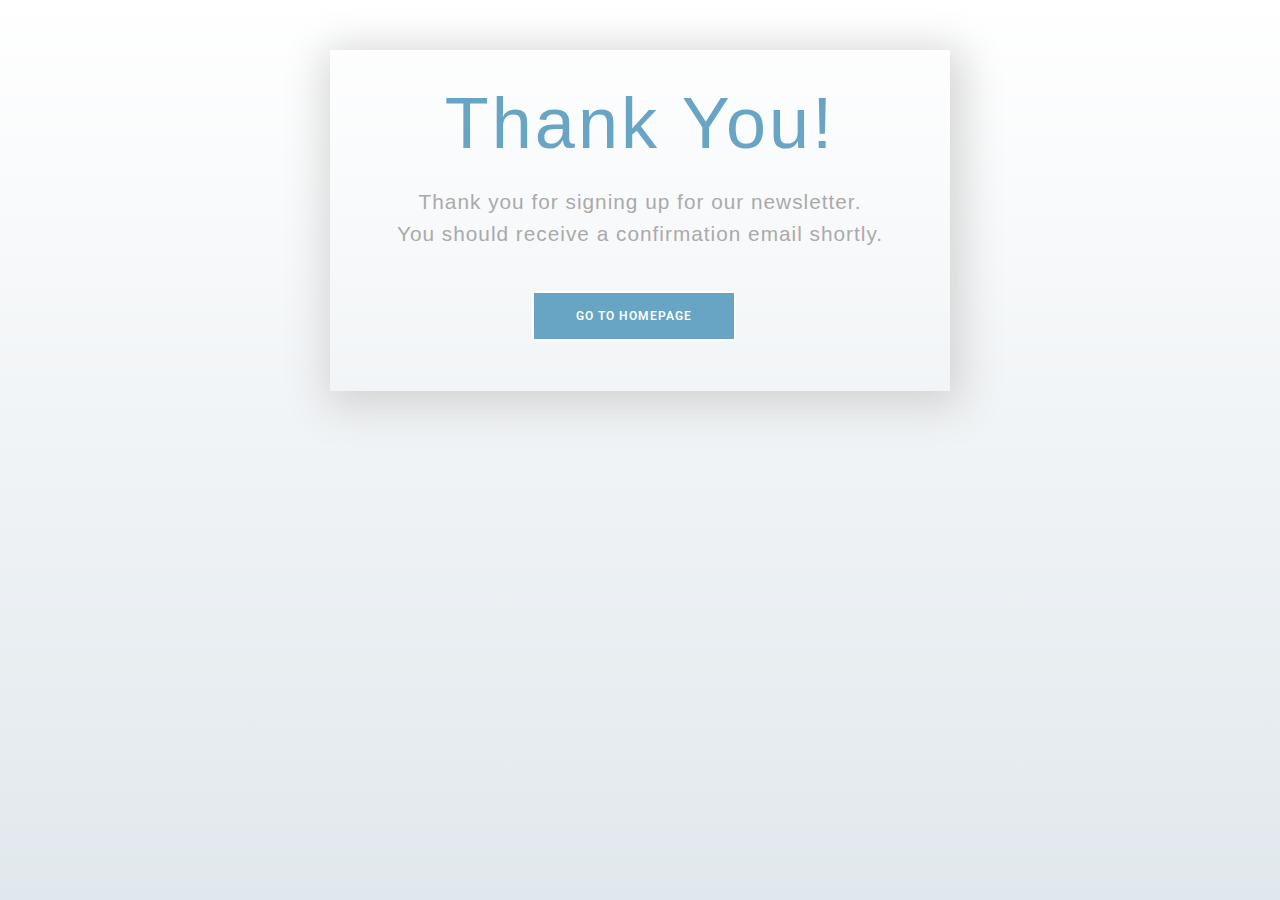
<file: thanks.html>
<!DOCTYPE html>
<html lang="en">
    <head>
        <meta charset="utf-8" />
        <meta content="width=device-width, initial-scale=1.0" name="viewport" />
        <title>ProfoundEdge</title>
        <meta name="description" content="" />
        <meta name="keywords" content="" />

        <!-- Favicons -->
        <link href="assets/img/favicon.png" rel="icon" />
        <link href="assets/img/apple-touch-icon.png" rel="apple-touch-icon" />

        <!-- Fonts -->
        <link href="https://fonts.googleapis.com" rel="preconnect" />
        <link href="https://fonts.gstatic.com" rel="preconnect" crossorigin />
        <link
            href="https://fonts.googleapis.com/css2?family=Roboto:ital,wght@0,100;0,300;0,400;0,500;0,700;0,900;1,100;1,300;1,400;1,500;1,700;1,900&family=Poppins:ital,wght@0,100;0,200;0,300;0,400;0,500;0,600;0,700;0,800;0,900;1,100;1,200;1,300;1,400;1,500;1,600;1,700;1,800;1,900&family=Raleway:ital,wght@0,100;0,200;0,300;0,400;0,500;0,600;0,700;0,800;0,900;1,100;1,200;1,300;1,400;1,500;1,600;1,700;1,800;1,900&display=swap"
            rel="stylesheet"
        />

        <!-- Vendor CSS Files -->
        <link
            href="assets/vendor/bootstrap/css/bootstrap.min.css"
            rel="stylesheet"
        />
        <link
            href="assets/vendor/bootstrap-icons/bootstrap-icons.css"
            rel="stylesheet"
        />
        <link href="assets/vendor/aos/aos.css" rel="stylesheet" />
        <link
            href="assets/vendor/glightbox/css/glightbox.min.css"
            rel="stylesheet"
        />
        <link
            href="assets/vendor/swiper/swiper-bundle.min.css"
            rel="stylesheet"
        />

        <!-- Main CSS File -->
        <link href="assets/css/main.css" rel="stylesheet" />
        <link href="assets/css/thanks.css" rel="stylesheet" />
    </head>
    <body>
        <div class="content">
            <div class="wrapper-1">
                <div class="wrapper-2">
                    <h1>Thank You!</h1>
                    <p>Thank you for signing up for our newsletter.</p>
                    <p>You should receive a confirmation email shortly.</p>
                    <a href="index.html">
                        <button class="go-home">Go to Homepage</button>
                    </a>
                </div>
            </div>
        </div>
    </body>
</html>
</file>
<file: assets/css/thanks.css>
* {
    box-sizing: border-box;
}
body {
    background: #ffffff;
    background: linear-gradient(to bottom, #ffffff 0%, #e1e8ed 100%);
    filter: progid:DXImageTransform.Microsoft.gradient( startColorstr='#ffffff', endColorstr='#e1e8ed',GradientType=0 );
    height: 100%;
    margin: 0;
    background-repeat: no-repeat;
    background-attachment: fixed;
}

.wrapper-1 {
    width: 100%;
    height: 100vh;
    display: flex;
    flex-direction: column;
}
.wrapper-2 {
    padding: 30px;
    text-align: center;
}
h1 {
    font-family: 'Source Sans Pro', sans-serif;
    font-size: 4em;
    letter-spacing: 3px;
    color: #68a4c4;
    margin: 0;
    margin-bottom: 20px;
}
.wrapper-2 p {
    margin: 0;
    font-size: 1.3em;
    color: #aaa;
    font-family: 'Source Sans Pro', sans-serif;
    letter-spacing: 1px;
}
.go-home {
    background: #68a4c4;
    border: 2px solid #ffffff;
    color: #ffffff;
    font-weight: 600;
    letter-spacing: 1px;
    font-size: 12px;
    padding: 14px 42px;
    margin-top: 42px;
    margin-right: 12px;
    -webkit-transition: all 0.4s ease-in-out;
    transition: all 0.4s ease-in-out;
    visibility: visible;
    animation-delay: 2.3s;
    animation-name: fadeInUp;
    text-decoration: none;
    text-transform: uppercase;
    cursor: pointer;
    border-radius: 0px;
}
.go-home:hover {
    background: transparent;
    border-color: #68a4c4;
}
a:hover .go-home {
    color: #68a4c4;
}
.go-home a {
    text-decoration: none;
    color: #fff;
}

.footer-like {
    margin-top: auto;
    background: #d7e6fe;
    padding: 6px;
    text-align: center;
}
.footer-like p {
    margin: 0;
    padding: 4px;
    color: #ffc107;
    font-family: 'Source Sans Pro', sans-serif;
    letter-spacing: 1px;
}
.footer-like p a {
    text-decoration: none;
    color: #ffc107;
    font-weight: 600;
}

@media (min-width: 360px) {
    h1 {
        font-size: 4.5em;
    }
    .go-home {
        margin-bottom: 20px;
    }
}

@media (min-width: 600px) {
    .content {
        max-width: 1000px;
        margin: 0 auto;
    }
    .wrapper-1 {
        height: initial;
        max-width: 620px;
        margin: 0 auto;
        margin-top: 50px;
        box-shadow: 4px 8px 40px 8px lightgray;
    }
}
</file>
<file: assets/css/main.css>
/**
* Template Name: Moderna
* Template URL: https://bootstrapmade.com/free-bootstrap-template-corporate-moderna/
* Updated: Aug 07 2024 with Bootstrap v5.3.3
* Author: BootstrapMade.com
* License: https://bootstrapmade.com/license/
*/

/*--------------------------------------------------------------
# Font & Color Variables
# Help: https://bootstrapmade.com/color-system/
--------------------------------------------------------------*/
/* Fonts */
:root {
    --default-font: 'Roboto', system-ui, -apple-system, 'Segoe UI', Roboto,
        'Helvetica Neue', Arial, 'Noto Sans', 'Liberation Sans', sans-serif,
        'Apple Color Emoji', 'Segoe UI Emoji', 'Segoe UI Symbol',
        'Noto Color Emoji';
    --heading-font: 'Raleway', sans-serif;
    --nav-font: 'Poppins', sans-serif;
}

/* Global Colors - The following color variables are used throughout the website. Updating them here will change the color scheme of the entire website */
:root {
    --background-color: #ffffff; /* Background color for the entire website, including individual sections */
    --default-color: #555555; /* Default color used for the majority of the text content across the entire website */
    --heading-color: #1e4356; /* Color for headings, subheadings and title throughout the website */
    --accent-color: #68a4c4; /* Accent color that represents your brand on the website. It's used for buttons, links, and other elements that need to stand out */
    --surface-color: #ffffff; /* The surface color is used as a background of boxed elements within sections, such as cards, icon boxes, or other elements that require a visual separation from the global background. */
    --contrast-color: #ffffff; /* Contrast color for text, ensuring readability against backgrounds of accent, heading, or default colors. */
}

/* Nav Menu Colors - The following color variables are used specifically for the navigation menu. They are separate from the global colors to allow for more customization options */
:root {
    --nav-color: #ffffff; /* The default color of the main navmenu links */
    --nav-hover-color: #68a4c4; /* Applied to main navmenu links when they are hovered over or active */
    --nav-mobile-background-color: #ffffff; /* Used as the background color for mobile navigation menu */
    --nav-dropdown-background-color: #ffffff; /* Used as the background color for dropdown items that appear when hovering over primary navigation items */
    --nav-dropdown-color: #555555; /* Used for navigation links of the dropdown items in the navigation menu. */
    --nav-dropdown-hover-color: #68a4c4; /* Similar to --nav-hover-color, this color is applied to dropdown navigation links when they are hovered over. */
}

/* Color Presets - These classes override global colors when applied to any section or element, providing reuse of the sam color scheme. */

.light-background {
    --background-color: #f4f8fb;
    --surface-color: #ffffff;
}

.dark-background {
    --background-color: #1e4356;
    --default-color: #ffffff;
    --heading-color: #ffffff;
    --surface-color: #284e62;
    --contrast-color: #ffffff;
}

/* Smooth scroll */
:root {
    scroll-behavior: smooth;
}

/*--------------------------------------------------------------
# General Styling & Shared Classes
--------------------------------------------------------------*/
body {
    color: var(--default-color);
    background-color: var(--background-color);
    font-family: var(--default-font);
}

a {
    color: var(--accent-color);
    text-decoration: none;
    transition: 0.3s;
}

a:hover {
    color: color-mix(in srgb, var(--accent-color), transparent 25%);
    text-decoration: none;
}

h1,
h2,
h3,
h4,
h5,
h6 {
    color: var(--heading-color);
    font-family: var(--heading-font);
}

/* PHP Email Form Messages
------------------------------*/
.php-email-form .error-message {
    display: none;
    background: #df1529;
    color: #ffffff;
    text-align: left;
    padding: 15px;
    margin-bottom: 24px;
    font-weight: 600;
}

.php-email-form .sent-message {
    display: none;
    color: #ffffff;
    background: #059652;
    text-align: center;
    padding: 15px;
    margin-bottom: 24px;
    font-weight: 600;
}

.php-email-form .loading {
    display: none;
    background: var(--surface-color);
    text-align: center;
    padding: 15px;
    margin-bottom: 24px;
}

.php-email-form .loading:before {
    content: '';
    display: inline-block;
    border-radius: 50%;
    width: 24px;
    height: 24px;
    margin: 0 10px -6px 0;
    border: 3px solid var(--accent-color);
    border-top-color: var(--surface-color);
    animation: php-email-form-loading 1s linear infinite;
}

@keyframes php-email-form-loading {
    0% {
        transform: rotate(0deg);
    }

    100% {
        transform: rotate(360deg);
    }
}

/* Pulsating Play Button
------------------------------*/
.pulsating-play-btn {
    width: 94px;
    height: 94px;
    background: radial-gradient(
        var(--accent-color) 50%,
        color-mix(in srgb, var(--accent-color), transparent 75%) 52%
    );
    border-radius: 50%;
    display: block;
    position: relative;
    overflow: hidden;
}

.pulsating-play-btn:before {
    content: '';
    position: absolute;
    width: 120px;
    height: 120px;
    animation-delay: 0s;
    animation: pulsate-play-btn 2s;
    animation-direction: forwards;
    animation-iteration-count: infinite;
    animation-timing-function: steps;
    opacity: 1;
    border-radius: 50%;
    border: 5px solid color-mix(in srgb, var(--accent-color), transparent 30%);
    top: -15%;
    left: -15%;
    background: rgba(198, 16, 0, 0);
}

.pulsating-play-btn:after {
    content: '';
    position: absolute;
    left: 50%;
    top: 50%;
    transform: translateX(-40%) translateY(-50%);
    width: 0;
    height: 0;
    border-top: 10px solid transparent;
    border-bottom: 10px solid transparent;
    border-left: 15px solid #fff;
    z-index: 100;
    transition: all 400ms cubic-bezier(0.55, 0.055, 0.675, 0.19);
}

.pulsating-play-btn:hover:before {
    content: '';
    position: absolute;
    left: 50%;
    top: 50%;
    transform: translateX(-40%) translateY(-50%);
    width: 0;
    height: 0;
    border: none;
    border-top: 10px solid transparent;
    border-bottom: 10px solid transparent;
    border-left: 15px solid #fff;
    z-index: 200;
    animation: none;
    border-radius: 0;
}

.pulsating-play-btn:hover:after {
    border-left: 15px solid var(--accent-color);
    transform: scale(20);
}

@keyframes pulsate-play-btn {
    0% {
        transform: scale(0.6, 0.6);
        opacity: 1;
    }

    100% {
        transform: scale(1, 1);
        opacity: 0;
    }
}

/*--------------------------------------------------------------
# Global Header
--------------------------------------------------------------*/
.header {
    --background-color: rgba(255, 255, 255, 0);
    --default-color: #ffffff;
    --heading-color: #ffffff;
    color: var(--default-color);
    background-color: var(--background-color);
    padding: 15px 0;
    transition: all 0.5s;
    z-index: 997;
}

.header .logo {
    line-height: 1;
}

.header .logo img {
    max-height: 32px;
    margin-right: 8px;
}

.header .logo h1 {
    font-size: 30px;
    margin: 0;
    font-weight: 700;
    color: var(--heading-color);
}

/* Global Header on Scroll
------------------------------*/
.scrolled .header {
    --background-color: #1e4356;
}

/*--------------------------------------------------------------
# Navigation Menu
--------------------------------------------------------------*/
/* Navmenu - Desktop */
@media (min-width: 1200px) {
    .navmenu {
        padding: 0;
    }

    .navmenu ul {
        margin: 0;
        padding: 0;
        display: flex;
        list-style: none;
        align-items: center;
    }

    .navmenu li {
        position: relative;
    }

    .navmenu a,
    .navmenu a:focus {
        color: var(--nav-color);
        padding: 18px 15px;
        font-size: 16px;
        font-family: var(--nav-font);
        font-weight: 400;
        display: flex;
        align-items: center;
        justify-content: space-between;
        white-space: nowrap;
        transition: 0.3s;
    }

    .navmenu a i,
    .navmenu a:focus i {
        font-size: 12px;
        line-height: 0;
        margin-left: 5px;
        transition: 0.3s;
    }

    .navmenu li:last-child a {
        padding-right: 0;
    }

    .navmenu li:hover > a,
    .navmenu .active,
    .navmenu .active:focus {
        color: var(--nav-hover-color);
    }

    .navmenu .dropdown ul {
        margin: 0;
        padding: 10px 0;
        background: var(--nav-dropdown-background-color);
        display: block;
        position: absolute;
        visibility: hidden;
        left: 14px;
        top: 130%;
        opacity: 0;
        transition: 0.3s;
        border-radius: 4px;
        z-index: 99;
        box-shadow: 0px 0px 30px rgba(0, 0, 0, 0.1);
    }

    .navmenu .dropdown ul li {
        min-width: 200px;
    }

    .navmenu .dropdown ul a {
        padding: 10px 20px;
        font-size: 15px;
        text-transform: none;
        color: var(--nav-dropdown-color);
    }

    .navmenu .dropdown ul a i {
        font-size: 12px;
    }

    .navmenu .dropdown ul a:hover,
    .navmenu .dropdown ul .active:hover,
    .navmenu .dropdown ul li:hover > a {
        color: var(--nav-dropdown-hover-color);
    }

    .navmenu .dropdown:hover > ul {
        opacity: 1;
        top: 100%;
        visibility: visible;
    }

    .navmenu .dropdown .dropdown ul {
        top: 0;
        left: -90%;
        visibility: hidden;
    }

    .navmenu .dropdown .dropdown:hover > ul {
        opacity: 1;
        top: 0;
        left: -100%;
        visibility: visible;
    }
}

/* Navmenu - Mobile */
@media (max-width: 1199px) {
    .mobile-nav-toggle {
        color: var(--nav-color);
        font-size: 28px;
        line-height: 0;
        margin-right: 10px;
        cursor: pointer;
        transition: color 0.3s;
    }

    .navmenu {
        padding: 0;
        z-index: 9997;
    }

    .navmenu ul {
        display: none;
        list-style: none;
        position: absolute;
        inset: 60px 20px 20px 20px;
        padding: 10px 0;
        margin: 0;
        border-radius: 6px;
        background-color: var(--nav-mobile-background-color);
        overflow-y: auto;
        transition: 0.3s;
        z-index: 9998;
        box-shadow: 0px 0px 30px rgba(0, 0, 0, 0.1);
    }

    .navmenu a,
    .navmenu a:focus {
        color: var(--nav-dropdown-color);
        padding: 10px 20px;
        font-family: var(--nav-font);
        font-size: 17px;
        font-weight: 500;
        display: flex;
        align-items: center;
        justify-content: space-between;
        white-space: nowrap;
        transition: 0.3s;
    }

    .navmenu a i,
    .navmenu a:focus i {
        font-size: 12px;
        line-height: 0;
        margin-left: 5px;
        width: 30px;
        height: 30px;
        display: flex;
        align-items: center;
        justify-content: center;
        border-radius: 50%;
        transition: 0.3s;
        background-color: color-mix(
            in srgb,
            var(--accent-color),
            transparent 90%
        );
    }

    .navmenu a i:hover,
    .navmenu a:focus i:hover {
        background-color: var(--accent-color);
        color: var(--contrast-color);
    }

    .navmenu a:hover,
    .navmenu .active,
    .navmenu .active:focus {
        color: var(--nav-dropdown-hover-color);
    }

    .navmenu .active i,
    .navmenu .active:focus i {
        background-color: var(--accent-color);
        color: var(--contrast-color);
        transform: rotate(180deg);
    }

    .navmenu .dropdown ul {
        position: static;
        display: none;
        z-index: 99;
        padding: 10px 0;
        margin: 10px 20px;
        background-color: var(--nav-dropdown-background-color);
        border: 1px solid
            color-mix(in srgb, var(--default-color), transparent 90%);
        box-shadow: none;
        transition: all 0.5s ease-in-out;
    }

    .navmenu .dropdown ul ul {
        background-color: rgba(33, 37, 41, 0.1);
    }

    .navmenu .dropdown > .dropdown-active {
        display: block;
        background-color: rgba(33, 37, 41, 0.03);
    }

    .mobile-nav-active {
        overflow: hidden;
    }

    .mobile-nav-active .mobile-nav-toggle {
        color: #fff;
        position: absolute;
        font-size: 32px;
        top: 15px;
        right: 15px;
        margin-right: 0;
        z-index: 9999;
    }

    .mobile-nav-active .navmenu {
        position: fixed;
        overflow: hidden;
        inset: 0;
        background: rgba(33, 37, 41, 0.8);
        transition: 0.3s;
    }

    .mobile-nav-active .navmenu > ul {
        display: block;
    }
}

/*--------------------------------------------------------------
# Global Footer
--------------------------------------------------------------*/
.footer {
    color: var(--default-color);
    background-color: var(--background-color);
    font-size: 14px;
    position: relative;
}

.footer .footer-newsletter {
    background-color: color-mix(in srgb, var(--default-color), transparent 97%);
    padding: 50px 0;
}

.footer .footer-newsletter h4 {
    font-size: 24px;
}

.footer .footer-newsletter .newsletter-form {
    margin-top: 30px;
    margin-bottom: 15px;
    padding: 6px 8px;
    position: relative;
    border-radius: 4px;
    background-color: var(--surface-color);
    border: 1px solid color-mix(in srgb, var(--default-color), transparent 90%);
    box-shadow: 0px 2px 25px rgba(0, 0, 0, 0.1);
    display: flex;
    transition: 0.3s;
    border-radius: 50px;
}

.footer .footer-newsletter .newsletter-form:focus-within {
    border-color: var(--accent-color);
}

.footer .footer-newsletter .newsletter-form input[type='email'] {
    border: 0;
    padding: 4px;
    width: 100%;
    background-color: var(--surface-color);
    color: var(--default-color);
}

.footer .footer-newsletter .newsletter-form input[type='email']:focus-visible {
    outline: none;
}

.footer .footer-newsletter .newsletter-form input[type='submit'] {
    border: 0;
    font-size: 16px;
    padding: 0 20px;
    margin: -7px -8px -7px 0;
    background: var(--accent-color);
    color: var(--contrast-color);
    transition: 0.3s;
    border-radius: 50px;
}

.footer .footer-newsletter .newsletter-form input[type='submit']:hover {
    background: color-mix(in srgb, var(--accent-color), transparent 20%);
}

.footer .footer-top {
    padding-top: 50px;
}

.footer .social-links a {
    display: flex;
    align-items: center;
    justify-content: center;
    width: 40px;
    height: 40px;
    border-radius: 50%;
    border: 1px solid color-mix(in srgb, var(--default-color), transparent 50%);
    font-size: 16px;
    color: color-mix(in srgb, var(--default-color), transparent 20%);
    margin-right: 10px;
    transition: 0.3s;
}

.footer .social-links a:hover {
    color: var(--accent-color);
    border-color: var(--accent-color);
}

.footer h4 {
    font-size: 16px;
    font-weight: bold;
    position: relative;
    padding-bottom: 12px;
}

.footer .footer-links {
    margin-bottom: 30px;
}

.footer .footer-links ul {
    list-style: none;
    padding: 0;
    margin: 0;
}

.footer .footer-links ul i {
    margin-right: 3px;
    font-size: 12px;
    line-height: 0;
    color: var(--accent-color);
}

.footer .footer-links ul li {
    padding: 10px 0;
    display: flex;
    align-items: center;
}

.footer .footer-links ul li:first-child {
    padding-top: 0;
}

.footer .footer-links ul a {
    display: inline-block;
    color: color-mix(in srgb, var(--default-color), transparent 20%);
    line-height: 1;
}

.footer .footer-links ul a:hover {
    color: var(--accent-color);
}

.footer .footer-about a {
    color: var(--heading-color);
    font-size: 24px;
    font-weight: 600;
    font-family: var(--heading-font);
}

.footer .footer-contact p {
    margin-bottom: 5px;
}

.footer .copyright {
    padding: 25px 0;
    border-top: 1px solid
        color-mix(in srgb, var(--default-color), transparent 90%);
}

.footer .copyright p {
    margin-bottom: 0;
}

.footer .credits {
    margin-top: 6px;
    font-size: 13px;
}

/*--------------------------------------------------------------
# Preloader
--------------------------------------------------------------*/
#preloader {
    position: fixed;
    inset: 0;
    z-index: 999999;
    overflow: hidden;
    background: var(--background-color);
    transition: all 0.6s ease-out;
}

#preloader:before {
    content: '';
    position: fixed;
    top: calc(50% - 30px);
    left: calc(50% - 30px);
    border: 6px solid #ffffff;
    border-color: var(--accent-color) transparent var(--accent-color)
        transparent;
    border-radius: 50%;
    width: 60px;
    height: 60px;
    animation: animate-preloader 1.5s linear infinite;
}

@keyframes animate-preloader {
    0% {
        transform: rotate(0deg);
    }

    100% {
        transform: rotate(360deg);
    }
}

/*--------------------------------------------------------------
# Scroll Top Button
--------------------------------------------------------------*/
.scroll-top {
    position: fixed;
    visibility: hidden;
    opacity: 0;
    right: 15px;
    bottom: 15px;
    z-index: 99999;
    background-color: var(--accent-color);
    width: 40px;
    height: 40px;
    border-radius: 4px;
    transition: all 0.4s;
}

.scroll-top i {
    font-size: 24px;
    color: var(--contrast-color);
    line-height: 0;
}

.scroll-top:hover {
    background-color: color-mix(in srgb, var(--accent-color), transparent 20%);
    color: var(--contrast-color);
}

.scroll-top.active {
    visibility: visible;
    opacity: 1;
}

/*--------------------------------------------------------------
# Disable aos animation delay on mobile devices
--------------------------------------------------------------*/
@media screen and (max-width: 768px) {
    [data-aos-delay] {
        transition-delay: 0 !important;
    }
}

/*--------------------------------------------------------------
# Global Page Titles & Breadcrumbs
--------------------------------------------------------------*/
.page-title {
    color: var(--default-color);
    background-color: var(--background-color);
    padding: 160px 0 80px 0;
    text-align: center;
    position: relative;
}

.page-title:before {
    content: '';
    background-color: color-mix(
        in srgb,
        var(--background-color),
        transparent 50%
    );
    position: absolute;
    inset: 0;
}

.page-title h1 {
    font-size: 42px;
    font-weight: 700;
    margin-bottom: 10px;
}

.page-title .breadcrumbs ol {
    display: flex;
    flex-wrap: wrap;
    list-style: none;
    justify-content: center;
    padding: 0;
    margin: 0;
    font-size: 16px;
    font-weight: 400;
}

.page-title .breadcrumbs ol li + li {
    padding-left: 10px;
}

.page-title .breadcrumbs ol li + li::before {
    content: '/';
    display: inline-block;
    padding-right: 10px;
    color: color-mix(in srgb, var(--default-color), transparent 50%);
}

/*--------------------------------------------------------------
# Global Sections
--------------------------------------------------------------*/
section,
.section {
    color: var(--default-color);
    background-color: var(--background-color);
    padding: 60px 0;
    scroll-margin-top: 90px;
    overflow: clip;
}

@media (max-width: 1199px) {
    section,
    .section {
        scroll-margin-top: 66px;
    }
}

/*--------------------------------------------------------------
# Global Section Titles
--------------------------------------------------------------*/
.section-title {
    text-align: center;
    padding-bottom: 60px;
    position: relative;
}

.section-title h2 {
    font-size: 32px;
    font-weight: 700;
    margin-bottom: 20px;
    padding-bottom: 20px;
    position: relative;
}

.section-title h2:before {
    content: '';
    position: absolute;
    display: block;
    width: 160px;
    height: 1px;
    background: color-mix(in srgb, var(--default-color), transparent 60%);
    left: 0;
    right: 0;
    bottom: 1px;
    margin: auto;
}

.section-title h2::after {
    content: '';
    position: absolute;
    display: block;
    width: 60px;
    height: 3px;
    background: var(--accent-color);
    left: 0;
    right: 0;
    bottom: 0;
    margin: auto;
}

.section-title p {
    margin-bottom: 0;
}

/*--------------------------------------------------------------
# Hero Section
--------------------------------------------------------------*/
.hero {
    width: 100%;
    min-height: 80vh;
    overflow: hidden;
    display: flex;
    align-items: center;
    position: relative;
    background-color: transparent;
}

.hero::after {
    content: '';
    position: absolute;
    left: 50%;
    top: 0;
    width: 130%;
    height: 95%;
    background: linear-gradient(
            to right,
            color-mix(in srgb, var(--background-color), transparent 90%),
            var(--background-color)
        ),
        url('../img/hero-bg.jpg') center top no-repeat;
    background-size: cover;
    z-index: 0;
    border-radius: 0 0 50% 50%;
    transform: translateX(-50%) rotate(0deg);
}

.hero::before {
    content: '';
    position: absolute;
    left: 50%;
    top: 0;
    width: 130%;
    height: 96%;
    background: var(--background-color);
    opacity: 0.3;
    z-index: 0;
    border-radius: 0 0 50% 50%;
    transform: translateX(-50%) translateY(18px) rotate(2deg);
}

.hero img {
    position: absolute;
    inset: 0;
    display: block;
    width: 100%;
    height: 100%;
    object-fit: cover;
    z-index: 1;
}

.hero .carousel {
    position: relative;
    width: 100%;
    display: flex;
    align-items: center;
    z-index: 3;
}

.hero .carousel-container {
    display: flex;
    justify-content: center;
    align-items: center;
    flex-direction: column;
    text-align: center;
}

.hero h2 {
    margin-bottom: 30px;
    font-size: 48px;
    font-weight: 700;
    animation: fadeInDown 1s both;
    display: block;
}

.hero p {
    width: 80%;
    margin: 0 auto 30px auto;
    color: color-mix(in srgb, var(--default-color), transparent 20%);
    animation: fadeInDown 1s both 0.2s;
}

.hero .carousel-control-prev,
.hero .carousel-control-next {
    width: 10%;
}

.hero .carousel-control-next-icon,
.hero .carousel-control-prev-icon {
    background: none;
    font-size: 48px;
    line-height: 1;
    width: auto;
    height: auto;
}

.hero .btn-get-started {
    font-weight: 500;
    font-size: 14px;
    letter-spacing: 1px;
    display: inline-block;
    padding: 12px 32px;
    border-radius: 50px;
    transition: 0.5s;
    line-height: 1;
    margin: 10px;
    color: var(--default-color);
    animation: fadeInUp 1s both 0.4s;
    border: 2px solid var(--accent-color);
}

.hero .btn-get-started:hover {
    background: var(--accent-color);
    color: var(--contrast-color);
    text-decoration: none;
}

.hero .carousel-indicators {
    bottom: -60px;
}

.hero .carousel-indicators li {
    cursor: pointer;
    background: var(--default-color);
    overflow: hidden;
    border: 0;
    width: 12px;
    height: 12px;
    border-radius: 50px;
    opacity: 0.3;
    transition: 0.3s;
}

.hero .carousel-indicators li.active {
    opacity: 1;
    background: var(--accent-color);
}

@media (min-width: 1024px) {
    .hero p {
        width: 60%;
    }

    .hero .carousel-control-prev,
    .hero .carousel-control-next {
        width: 5%;
    }
}

@media (max-width: 768px), (max-height: 700px) {
    .hero h2 {
        font-size: 28px;
    }
}

@keyframes fadeInUp {
    from {
        opacity: 0;
        transform: translate3d(0, 100%, 0);
    }

    to {
        opacity: 1;
        transform: translate3d(0, 0, 0);
    }
}

@keyframes fadeInDown {
    from {
        opacity: 0;
        transform: translate3d(0, -100%, 0);
    }

    to {
        opacity: 1;
        transform: translate3d(0, 0, 0);
    }
}

/*--------------------------------------------------------------
# Featured Services Section
--------------------------------------------------------------*/
.featured-services {
    --cyan-color: #0dcaf0;
    --orange-color: #fd7e14;
    --teal-color: #20c997;
    --red-color: #df1529;
}

.featured-services .service-item {
    background-color: var(--surface-color);
    box-shadow: 0px 5px 90px 0px rgba(0, 0, 0, 0.1);
    height: 100%;
    padding: 40px 30px;
    text-align: center;
    transition: 0.3s;
    border-radius: 5px;
    border: 1px solid transparent;
}

.featured-services .service-item .icon {
    margin: 0 auto;
    width: 64px;
    height: 64px;
    display: flex;
    border-radius: 50%;
    align-items: center;
    justify-content: center;
    transition: ease-in-out 0.3s;
    position: relative;
}

.featured-services .service-item .icon i {
    font-size: 28px;
    transition: 0.5s;
    position: relative;
}

.featured-services .service-item h3 {
    font-weight: 700;
    margin: 10px 0 15px 0;
    font-size: 22px;
}

.featured-services .service-item p {
    line-height: 24px;
    font-size: 14px;
    margin-bottom: 0;
}

.featured-services .service-item:hover {
    box-shadow: 0px 5px 35px 0px rgba(0, 0, 0, 0.1);
}

.featured-services .service-item.item-cyan .icon {
    background-color: color-mix(in srgb, var(--cyan-color) 10%, white 95%);
}

.featured-services .service-item.item-cyan .icon i {
    color: var(--cyan-color);
}

.featured-services .service-item.item-cyan:hover {
    border-color: var(--cyan-color);
}

.featured-services .service-item.item-cyan:hover .icon {
    background-color: var(--cyan-color);
}

.featured-services .service-item.item-cyan:hover .icon i {
    color: var(--contrast-color);
}

.featured-services .service-item.item-orange .icon {
    background-color: color-mix(in srgb, var(--orange-color) 10%, white 95%);
}

.featured-services .service-item.item-orange .icon i {
    color: var(--orange-color);
}

.featured-services .service-item.item-orange:hover {
    border-color: var(--orange-color);
}

.featured-services .service-item.item-orange:hover .icon {
    background-color: var(--orange-color);
}

.featured-services .service-item.item-orange:hover .icon i {
    color: var(--contrast-color);
}

.featured-services .service-item.item-teal .icon {
    background-color: color-mix(in srgb, var(--teal-color) 10%, white 95%);
}

.featured-services .service-item.item-teal .icon i {
    color: var(--teal-color);
}

.featured-services .service-item.item-teal:hover {
    border-color: var(--teal-color);
}

.featured-services .service-item.item-teal:hover .icon {
    background-color: var(--teal-color);
}

.featured-services .service-item.item-teal:hover .icon i {
    color: var(--contrast-color);
}

.featured-services .service-item.item-red .icon {
    background-color: color-mix(in srgb, var(--red-color) 10%, white 95%);
}

.featured-services .service-item.item-red .icon i {
    color: var(--red-color);
}

.featured-services .service-item.item-red:hover {
    border-color: var(--red-color);
}

.featured-services .service-item.item-red:hover .icon {
    background-color: var(--red-color);
}

.featured-services .service-item.item-red:hover .icon i {
    color: var(--contrast-color);
}

/*--------------------------------------------------------------
# About Section
--------------------------------------------------------------*/
.about .content h3 {
    font-size: 1.75rem;
    font-weight: 700;
}

.about .content ul {
    list-style: none;
    padding: 0;
}

.about .content ul li {
    padding: 10px 0 0 0;
    display: flex;
}

.about .content ul i {
    color: var(--accent-color);
    margin-right: 0.5rem;
    line-height: 1.2;
    font-size: 1.25rem;
}

.about .content p:last-child {
    margin-bottom: 0;
}

.about .pulsating-play-btn {
    position: absolute;
    left: calc(50% - 47px);
    top: calc(50% - 47px);
}

/*--------------------------------------------------------------
# Features Section
--------------------------------------------------------------*/
.features .features-item {
    color: color-mix(in srgb, var(--default-color), transparent 20%);
}

.features .features-item + .features-item {
    margin-top: 100px;
}

@media (max-width: 640px) {
    .features .features-item + .features-item {
        margin-top: 40px;
    }
}

.features .features-item h3 {
    font-weight: 700;
    font-size: 26px;
}

.features .features-item ul {
    list-style: none;
    padding: 0;
}

.features .features-item ul li {
    padding-bottom: 10px;
    display: flex;
    align-items: center;
}

.features .features-item ul li:last-child {
    padding-bottom: 0;
}

.features .features-item ul i {
    font-size: 20px;
    padding-right: 4px;
    color: var(--accent-color);
}

.features .features-item p:last-child {
    margin-bottom: 0;
}

/*--------------------------------------------------------------
# Stats Section
--------------------------------------------------------------*/
.stats .stats-item {
    padding: 30px;
    width: 100%;
}

.stats .stats-item span {
    font-size: 48px;
    display: block;
    color: var(--accent-color);
    font-weight: 700;
}

.stats .stats-item p {
    color: color-mix(in srgb, var(--default-color), transparent 40%);
    padding: 0;
    margin: 0;
    font-family: var(--heading-font);
    font-size: 15px;
    font-weight: 600;
}

/*--------------------------------------------------------------
# Clients Section
--------------------------------------------------------------*/
.clients .swiper {
    padding: 10px 0;
}

.clients .swiper-wrapper {
    height: auto;
}

.clients .swiper-slide img {
    transition: 0.3s;
}

.clients .swiper-slide img:hover {
    transform: scale(1.1);
}

/*--------------------------------------------------------------
# Skills Section
--------------------------------------------------------------*/
.skills .progress {
    height: 60px;
    display: block;
    background: none;
    border-radius: 0;
}

.skills .progress .skill {
    color: var(--heading-color);
    padding: 0;
    margin: 0 0 6px 0;
    text-transform: uppercase;
    display: block;
    font-weight: 600;
    font-family: var(--heading-font);
}

.skills .progress .skill .val {
    float: right;
    font-style: normal;
}

.skills .progress-bar-wrap {
    background: color-mix(in srgb, var(--default-color), transparent 90%);
    height: 10px;
}

.skills .progress-bar {
    width: 1px;
    height: 10px;
    transition: 0.9s;
    background-color: var(--accent-color);
}

/*--------------------------------------------------------------
# Testimonials Section
--------------------------------------------------------------*/
.testimonials .section-header {
    margin-bottom: 40px;
}

.testimonials .testimonials-carousel,
.testimonials .testimonials-slider {
    overflow: hidden;
}

.testimonials .testimonial-item {
    text-align: center;
}

.testimonials .testimonial-item .testimonial-img {
    width: 120px;
    border-radius: 50%;
    border: 4px solid var(--background-color);
    margin: 0 auto;
}

.testimonials .testimonial-item h3 {
    font-size: 20px;
    font-weight: bold;
    margin: 10px 0 5px 0;
}

.testimonials .testimonial-item h4 {
    font-size: 14px;
    color: color-mix(in srgb, var(--default-color), transparent 40%);
    margin: 0 0 15px 0;
}

.testimonials .testimonial-item .stars {
    margin-bottom: 15px;
}

.testimonials .testimonial-item .stars i {
    color: #ffc107;
    margin: 0 1px;
}

.testimonials .testimonial-item .quote-icon-left,
.testimonials .testimonial-item .quote-icon-right {
    color: color-mix(in srgb, var(--accent-color), transparent 50%);
    font-size: 26px;
    line-height: 0;
}

.testimonials .testimonial-item .quote-icon-left {
    display: inline-block;
    left: -5px;
    position: relative;
}

.testimonials .testimonial-item .quote-icon-right {
    display: inline-block;
    right: -5px;
    position: relative;
    top: 10px;
    transform: scale(-1, -1);
}

.testimonials .testimonial-item p {
    font-style: italic;
    margin: 0 auto 15px auto;
}

.testimonials .swiper-wrapper {
    height: auto;
}

.testimonials .swiper-pagination {
    margin-top: 20px;
    position: relative;
}

.testimonials .swiper-pagination .swiper-pagination-bullet {
    width: 12px;
    height: 12px;
    opacity: 1;
    background-color: color-mix(in srgb, var(--default-color), transparent 85%);
}

.testimonials .swiper-pagination .swiper-pagination-bullet-active {
    background-color: var(--accent-color);
}

@media (min-width: 992px) {
    .testimonials .testimonial-item p {
        width: 80%;
    }
}

/*--------------------------------------------------------------
# Portfolio Details Section
--------------------------------------------------------------*/
.portfolio-details .portfolio-details-slider img {
    width: 100%;
}

.portfolio-details .portfolio-details-slider .swiper-pagination {
    margin-top: 20px;
    position: relative;
}

.portfolio-details
    .portfolio-details-slider
    .swiper-pagination
    .swiper-pagination-bullet {
    width: 12px;
    height: 12px;
    background-color: color-mix(in srgb, var(--default-color), transparent 85%);
    opacity: 1;
}

.portfolio-details
    .portfolio-details-slider
    .swiper-pagination
    .swiper-pagination-bullet-active {
    background-color: var(--accent-color);
}

.portfolio-details .portfolio-info {
    background-color: var(--surface-color);
    padding: 30px;
    box-shadow: 0px 0 30px rgba(0, 0, 0, 0.1);
}

.portfolio-details .portfolio-info h3 {
    font-size: 22px;
    font-weight: 700;
    margin-bottom: 20px;
    padding-bottom: 20px;
    border-bottom: 1px solid
        color-mix(in srgb, var(--default-color), transparent 85%);
}

.portfolio-details .portfolio-info ul {
    list-style: none;
    padding: 0;
    font-size: 15px;
}

.portfolio-details .portfolio-info ul li + li {
    margin-top: 10px;
}

.portfolio-details .portfolio-description {
    padding-top: 30px;
}

.portfolio-details .portfolio-description h2 {
    font-size: 26px;
    font-weight: 700;
    margin-bottom: 20px;
}

.portfolio-details .portfolio-description p {
    padding: 0;
    color: color-mix(in srgb, var(--default-color), transparent 30%);
}

/*--------------------------------------------------------------
# Service Details Section
--------------------------------------------------------------*/
.service-details .service-box {
    background-color: var(--surface-color);
    padding: 20px;
    box-shadow: 0px 2px 20px rgba(0, 0, 0, 0.1);
}

.service-details .service-box + .service-box {
    margin-top: 30px;
}

.service-details .service-box h4 {
    font-size: 20px;
    font-weight: 700;
    border-bottom: 2px solid
        color-mix(in srgb, var(--default-color), transparent 92%);
    padding-bottom: 15px;
    margin-bottom: 15px;
}

.service-details .services-list {
    background-color: var(--surface-color);
}

.service-details .services-list a {
    color: color-mix(in srgb, var(--default-color), transparent 20%);
    background-color: color-mix(in srgb, var(--default-color), transparent 96%);
    display: flex;
    align-items: center;
    padding: 12px 15px;
    margin-top: 15px;
    transition: 0.3s;
}

.service-details .services-list a:first-child {
    margin-top: 0;
}

.service-details .services-list a i {
    font-size: 16px;
    margin-right: 8px;
    color: var(--accent-color);
}

.service-details .services-list a.active {
    color: var(--contrast-color);
    background-color: var(--accent-color);
}

.service-details .services-list a.active i {
    color: var(--contrast-color);
}

.service-details .services-list a:hover {
    background-color: color-mix(in srgb, var(--accent-color), transparent 95%);
    color: var(--accent-color);
}

.service-details .download-catalog a {
    color: var(--default-color);
    display: flex;
    align-items: center;
    padding: 10px 0;
    transition: 0.3s;
    border-top: 1px solid
        color-mix(in srgb, var(--default-color), transparent 90%);
}

.service-details .download-catalog a:first-child {
    border-top: 0;
    padding-top: 0;
}

.service-details .download-catalog a:last-child {
    padding-bottom: 0;
}

.service-details .download-catalog a i {
    font-size: 24px;
    margin-right: 8px;
    color: var(--accent-color);
}

.service-details .download-catalog a:hover {
    color: var(--accent-color);
}

.service-details .help-box {
    background-color: var(--accent-color);
    color: var(--contrast-color);
    margin-top: 30px;
    padding: 30px 15px;
}

.service-details .help-box .help-icon {
    font-size: 48px;
}

.service-details .help-box h4,
.service-details .help-box a {
    color: var(--contrast-color);
}

.service-details .services-img {
    margin-bottom: 20px;
}

.service-details h3 {
    font-size: 26px;
    font-weight: 700;
}

.service-details p {
    font-size: 15px;
}

.service-details ul {
    list-style: none;
    padding: 0;
    font-size: 15px;
}

.service-details ul li {
    padding: 5px 0;
    display: flex;
    align-items: center;
}

.service-details ul i {
    font-size: 20px;
    margin-right: 8px;
    color: var(--accent-color);
}

/*--------------------------------------------------------------
# Starter Section Section
--------------------------------------------------------------*/
.starter-section {
    /* Add your styles here */
}

/*--------------------------------------------------------------
# Services Section
--------------------------------------------------------------*/
.services .img {
    border-radius: 8px;
    overflow: hidden;
}

.services .img img {
    transition: 0.6s;
}

.services .details {
    background: color-mix(in srgb, var(--surface-color), transparent 5%);
    position: absolute;
    left: 20px;
    right: 20px;
    bottom: 20px;
    padding: 30px;
    transition: all ease-in-out 0.3s;
    text-align: center;
    border-radius: 8px;
    box-shadow: 0px 0 25px rgba(0, 0, 0, 0.1);
}

.services .details h3 {
    font-weight: 700;
    margin: 10px 0 15px 0;
    font-size: 22px;
    transition: ease-in-out 0.3s;
}

.services .details p {
    color: color-mix(in srgb, var(--default-color), transparent 10%);
    line-height: 24px;
    font-size: 14px;
    margin-bottom: 0;
}

.services .service-item:hover .details h3 {
    color: var(--accent-color);
}

.services .service-item:hover .img img {
    transform: scale(1.2);
}

/*--------------------------------------------------------------
# Pricing Section
--------------------------------------------------------------*/
.pricing .pricing-item {
    background-color: var(--surface-color);
    padding: 60px 40px;
    box-shadow: 0 3px 20px -2px rgba(0, 0, 0, 0.1);
    height: 100%;
    position: relative;
}

.pricing h3 {
    font-weight: 600;
    margin-bottom: 15px;
    font-size: 20px;
}

.pricing h4 {
    font-size: 48px;
    color: var(--accent-color);
    font-family: var(--heading-font);
    font-weight: 400;
}

.pricing h4 sup {
    font-size: 28px;
}

.pricing h4 span {
    color: color-mix(in srgb, var(--default-color), transparent 60%);
    font-size: 18px;
}

.pricing ul {
    padding: 20px 0;
    list-style: none;
    color: color-mix(in srgb, var(--default-color), transparent 30%);
    text-align: left;
    line-height: 20px;
}

.pricing ul li {
    padding: 10px 0;
    display: flex;
    align-items: center;
}

.pricing ul i {
    color: #059652;
    font-size: 24px;
    padding-right: 3px;
}

.pricing ul .na {
    color: color-mix(in srgb, var(--default-color), transparent 60%);
}

.pricing ul .na i {
    color: color-mix(in srgb, var(--default-color), transparent 60%);
}

.pricing ul .na span {
    text-decoration: line-through;
}

.pricing .buy-btn {
    color: color-mix(in srgb, var(--default-color), transparent 40%);
    background-color: var(--background-color);
    display: inline-block;
    padding: 8px 35px 10px 35px;
    border-radius: 4px;
    border: 1px solid color-mix(in srgb, var(--default-color), transparent 60%);
    transition: none;
    font-size: 16px;
    font-weight: 500;
    font-family: var(--heading-font);
    transition: 0.3s;
}

.pricing .buy-btn:hover {
    background: var(--accent-color);
    border-color: var(--accent-color);
    color: var(--contrast-color);
}

.pricing .featured {
    z-index: 10;
}

.pricing .featured .pricing-item {
    background: var(--accent-color);
}

@media (min-width: 992px) {
    .pricing .featured .pricing-item {
        transform: scale(1.02, 1.1);
    }
}

.pricing .featured h3,
.pricing .featured h4,
.pricing .featured h4 span,
.pricing .featured ul,
.pricing .featured ul .na,
.pricing .featured ul i,
.pricing .featured ul .na i {
    color: var(--contrast-color);
}

.pricing .featured .buy-btn {
    background: var(--accent-color);
    color: var(--contrast-color);
    border-color: var(--contrast-color);
}

.pricing .featured .buy-btn:hover {
    background: color-mix(in srgb, var(--background-color), transparent 92%);
}

/*--------------------------------------------------------------
# Portfolio Section
--------------------------------------------------------------*/
.portfolio .portfolio-filters {
    padding: 0;
    margin: 0 auto 20px auto;
    list-style: none;
    text-align: center;
}

.portfolio .portfolio-filters li {
    cursor: pointer;
    display: inline-block;
    padding: 0;
    font-size: 18px;
    font-weight: 500;
    margin: 0 10px;
    line-height: 1;
    margin-bottom: 5px;
    transition: all 0.3s ease-in-out;
}

.portfolio .portfolio-filters li:hover,
.portfolio .portfolio-filters li.filter-active {
    color: var(--accent-color);
}

.portfolio .portfolio-filters li:first-child {
    margin-left: 0;
}

.portfolio .portfolio-filters li:last-child {
    margin-right: 0;
}

@media (max-width: 575px) {
    .portfolio .portfolio-filters li {
        font-size: 14px;
        margin: 0 5px;
    }
}

.portfolio .portfolio-content {
    position: relative;
    overflow: hidden;
}

.portfolio .portfolio-content img {
    transition: 0.3s;
}

.portfolio .portfolio-content .portfolio-info {
    opacity: 0;
    position: absolute;
    inset: 0;
    z-index: 3;
    transition: all ease-in-out 0.3s;
    background: rgba(0, 0, 0, 0.6);
    padding: 15px;
}

.portfolio .portfolio-content .portfolio-info h4 {
    font-size: 14px;
    padding: 5px 10px;
    font-weight: 400;
    color: #ffffff;
    display: inline-block;
    background-color: var(--accent-color);
}

.portfolio .portfolio-content .portfolio-info p {
    position: absolute;
    bottom: 10px;
    text-align: center;
    display: inline-block;
    left: 0;
    right: 0;
    font-size: 16px;
    font-weight: 600;
    color: rgba(255, 255, 255, 0.8);
}

.portfolio .portfolio-content .portfolio-info .preview-link,
.portfolio .portfolio-content .portfolio-info .details-link {
    position: absolute;
    left: calc(50% - 40px);
    font-size: 26px;
    top: calc(50% - 14px);
    color: #fff;
    transition: 0.3s;
    line-height: 1.2;
}

.portfolio .portfolio-content .portfolio-info .preview-link:hover,
.portfolio .portfolio-content .portfolio-info .details-link:hover {
    color: var(--accent-color);
}

.portfolio .portfolio-content .portfolio-info .details-link {
    left: 50%;
    font-size: 34px;
    line-height: 0;
}

.portfolio .portfolio-content:hover .portfolio-info {
    opacity: 1;
}

.portfolio .portfolio-content:hover img {
    transform: scale(1.1);
}

/*--------------------------------------------------------------
# Team Section
--------------------------------------------------------------*/
.team .member {
    position: relative;
}

.team .member .member-img {
    overflow: hidden;
    position: relative;
}

@media (max-width: 1024px) {
    .team .member .member-img {
        margin: 0 60px;
    }
}

.team .member .member-img img {
    position: relative;
    z-index: 1;
}

.team .member .member-img .social {
    position: absolute;
    inset: 0;
    background-color: rgba(0, 0, 0, 0.6);
    display: flex;
    justify-content: center;
    align-items: center;
    z-index: 2;
    padding-bottom: 20px;
    transition: 0.3s;
    visibility: hidden;
    opacity: 0;
}

.team .member .member-img .social a {
    transition: 0.3s;
    color: var(--contrast-color);
    font-size: 20px;
    margin: 0 8px;
}

.team .member .member-img .social a:hover {
    color: var(--accent-color);
}

.team .member .member-info {
    margin-top: 30px;
}

.team .member .member-info h4 {
    font-weight: 700;
    margin-bottom: 6px;
    font-size: 18px;
}

.team .member .member-info span {
    font-style: italic;
    display: block;
    font-size: 15px;
    color: color-mix(in srgb, var(--default-color), transparent 40%);
    margin-bottom: 10px;
}

.team .member .member-info p {
    margin-bottom: 0;
    font-size: 14px;
}

.team .member:hover .member-img .social {
    padding-bottom: 0;
    visibility: visible;
    opacity: 1;
}

/*--------------------------------------------------------------
# Blog Posts Section
--------------------------------------------------------------*/
.blog-posts article {
    background-color: var(--surface-color);
    box-shadow: 0 4px 16px rgba(0, 0, 0, 0.1);
    padding: 30px;
    height: 100%;
    border-radius: 10px;
    overflow: hidden;
}

.blog-posts .post-img {
    max-height: 240px;
    margin: -30px -30px 15px -30px;
    overflow: hidden;
}

.blog-posts .post-category {
    font-size: 16px;
    color: color-mix(in srgb, var(--default-color), transparent 40%);
    margin-bottom: 10px;
}

.blog-posts .title {
    font-size: 20px;
    font-weight: 700;
    padding: 0;
    margin: 0 0 20px 0;
}

.blog-posts .title a {
    color: var(--heading-color);
    transition: 0.3s;
}

.blog-posts .title a:hover {
    color: var(--accent-color);
}

.blog-posts .post-author-img {
    width: 50px;
    border-radius: 50%;
    margin-right: 15px;
}

.blog-posts .post-author {
    font-weight: 600;
    margin-bottom: 5px;
}

.blog-posts .post-date {
    font-size: 14px;
    color: color-mix(in srgb, var(--default-color), transparent 40%);
    margin-bottom: 0;
}

/*--------------------------------------------------------------
# Blog Pagination Section
--------------------------------------------------------------*/
.blog-pagination {
    padding-top: 0;
    color: color-mix(in srgb, var(--default-color), transparent 40%);
}

.blog-pagination ul {
    display: flex;
    padding: 0;
    margin: 0;
    list-style: none;
}

.blog-pagination li {
    margin: 0 5px;
    transition: 0.3s;
}

.blog-pagination li a {
    color: var(--accent-color);
    display: flex;
    align-items: center;
    justify-content: center;
    width: 36px;
    height: 36px;
    border-radius: 50%;
    border: 1px solid var(--accent-color);
}

.blog-pagination li a.active,
.blog-pagination li a:hover {
    background: var(--accent-color);
    color: var(--contrast-color);
}

.blog-pagination li a.active a,
.blog-pagination li a:hover a {
    color: var(--contrast-color);
}

/*--------------------------------------------------------------
# Blog Details Section
--------------------------------------------------------------*/
.blog-details {
    padding-bottom: 30px;
}

.blog-details .article {
    background-color: var(--surface-color);
    padding: 30px;
    box-shadow: 0 4px 16px rgba(0, 0, 0, 0.1);
}

.blog-details .post-img {
    margin: -30px -30px 20px -30px;
    overflow: hidden;
}

.blog-details .title {
    color: var(--heading-color);
    font-size: 28px;
    font-weight: 700;
    padding: 0;
    margin: 30px 0;
}

.blog-details .content {
    margin-top: 20px;
}

.blog-details .content h3 {
    font-size: 22px;
    margin-top: 30px;
    font-weight: bold;
}

.blog-details .content blockquote {
    overflow: hidden;
    background-color: color-mix(in srgb, var(--default-color), transparent 95%);
    padding: 60px;
    position: relative;
    text-align: center;
    margin: 20px 0;
}

.blog-details .content blockquote p {
    color: var(--default-color);
    line-height: 1.6;
    margin-bottom: 0;
    font-style: italic;
    font-weight: 500;
    font-size: 22px;
}

.blog-details .content blockquote:after {
    content: '';
    position: absolute;
    left: 0;
    top: 0;
    bottom: 0;
    width: 3px;
    background-color: var(--accent-color);
    margin-top: 20px;
    margin-bottom: 20px;
}

.blog-details .meta-top {
    margin-top: 20px;
    color: color-mix(in srgb, var(--default-color), transparent 40%);
}

.blog-details .meta-top ul {
    display: flex;
    flex-wrap: wrap;
    list-style: none;
    align-items: center;
    padding: 0;
    margin: 0;
}

.blog-details .meta-top ul li + li {
    padding-left: 20px;
}

.blog-details .meta-top i {
    font-size: 16px;
    margin-right: 8px;
    line-height: 0;
    color: color-mix(in srgb, var(--default-color), transparent 40%);
}

.blog-details .meta-top a {
    color: color-mix(in srgb, var(--default-color), transparent 40%);
    font-size: 14px;
    display: inline-block;
    line-height: 1;
}

.blog-details .meta-bottom {
    padding-top: 10px;
    border-top: 1px solid
        color-mix(in srgb, var(--default-color), transparent 90%);
}

.blog-details .meta-bottom i {
    color: color-mix(in srgb, var(--default-color), transparent 40%);
    display: inline;
}

.blog-details .meta-bottom a {
    color: color-mix(in srgb, var(--default-color), transparent 40%);
    transition: 0.3s;
}

.blog-details .meta-bottom a:hover {
    color: var(--accent-color);
}

.blog-details .meta-bottom .cats {
    list-style: none;
    display: inline;
    padding: 0 20px 0 0;
    font-size: 14px;
}

.blog-details .meta-bottom .cats li {
    display: inline-block;
}

.blog-details .meta-bottom .tags {
    list-style: none;
    display: inline;
    padding: 0;
    font-size: 14px;
}

.blog-details .meta-bottom .tags li {
    display: inline-block;
}

.blog-details .meta-bottom .tags li + li::before {
    padding-right: 6px;
    color: var(--default-color);
    content: ',';
}

.blog-details .meta-bottom .share {
    font-size: 16px;
}

.blog-details .meta-bottom .share i {
    padding-left: 5px;
}

/*--------------------------------------------------------------
# Blog Comments Section
--------------------------------------------------------------*/
.blog-comments {
    padding: 10px 0;
}

.blog-comments .comments-count {
    font-weight: bold;
}

.blog-comments .comment {
    margin-top: 30px;
    position: relative;
}

.blog-comments .comment .comment-img {
    margin-right: 14px;
}

.blog-comments .comment .comment-img img {
    width: 60px;
}

.blog-comments .comment h5 {
    font-size: 16px;
    margin-bottom: 2px;
}

.blog-comments .comment h5 a {
    font-weight: bold;
    color: var(--default-color);
    transition: 0.3s;
}

.blog-comments .comment h5 a:hover {
    color: var(--accent-color);
}

.blog-comments .comment h5 .reply {
    padding-left: 10px;
    color: color-mix(in srgb, var(--default-color), transparent 20%);
}

.blog-comments .comment h5 .reply i {
    font-size: 20px;
}

.blog-comments .comment time {
    display: block;
    font-size: 14px;
    color: color-mix(in srgb, var(--default-color), transparent 40%);
    margin-bottom: 5px;
}

.blog-comments .comment.comment-reply {
    padding-left: 40px;
}

/*--------------------------------------------------------------
# Comment Form Section
--------------------------------------------------------------*/
.comment-form {
    padding-top: 10px;
}

.comment-form form {
    background-color: var(--surface-color);
    margin-top: 30px;
    padding: 30px;
    box-shadow: 0 4px 16px rgba(0, 0, 0, 0.1);
}

.comment-form form h4 {
    font-weight: bold;
    font-size: 22px;
}

.comment-form form p {
    font-size: 14px;
}

.comment-form form input {
    background-color: var(--surface-color);
    color: var(--default-color);
    border: 1px solid color-mix(in srgb, var(--default-color), transparent 70%);
    font-size: 14px;
    border-radius: 4px;
    padding: 10px 10px;
}

.comment-form form input:focus {
    color: var(--default-color);
    background-color: var(--surface-color);
    box-shadow: none;
    border-color: var(--accent-color);
}

.comment-form form input::placeholder {
    color: color-mix(in srgb, var(--default-color), transparent 50%);
}

.comment-form form textarea {
    background-color: var(--surface-color);
    color: var(--default-color);
    border: 1px solid color-mix(in srgb, var(--default-color), transparent 70%);
    border-radius: 4px;
    padding: 10px 10px;
    font-size: 14px;
    height: 120px;
}

.comment-form form textarea:focus {
    color: var(--default-color);
    box-shadow: none;
    border-color: var(--accent-color);
    background-color: var(--surface-color);
}

.comment-form form textarea::placeholder {
    color: color-mix(in srgb, var(--default-color), transparent 50%);
}

.comment-form form .form-group {
    margin-bottom: 25px;
}

.comment-form form .btn-primary {
    border-radius: 4px;
    padding: 10px 20px;
    border: 0;
    background-color: var(--accent-color);
    color: var(--contrast-color);
}

.comment-form form .btn-primary:hover {
    color: var(--contrast-color);
    background-color: color-mix(in srgb, var(--accent-color), transparent 20%);
}

/*--------------------------------------------------------------
# Contact Section
--------------------------------------------------------------*/
.contact .info-item {
    background-color: var(--surface-color);
    box-shadow: 0px 0px 20px rgba(0, 0, 0, 0.1);
    padding: 24px 0 30px 0;
}

.contact .info-item i {
    font-size: 20px;
    color: var(--accent-color);
    width: 56px;
    height: 56px;
    display: flex;
    justify-content: center;
    align-items: center;
    transition: all 0.3s ease-in-out;
    border-radius: 50%;
    border: 2px dotted color-mix(in srgb, var(--accent-color), transparent 40%);
}

.contact .info-item h3 {
    color: color-mix(in srgb, var(--default-color), transparent 20%);
    font-size: 18px;
    font-weight: 700;
    margin: 10px 0;
}

.contact .info-item p {
    padding: 0;
    margin-bottom: 0;
    font-size: 14px;
}

.contact .php-email-form {
    background-color: var(--surface-color);
    box-shadow: 0px 0px 20px rgba(0, 0, 0, 0.1);
    height: 100%;
    padding: 30px 30px 0 30px;
}

@media (max-width: 575px) {
    .contact .php-email-form {
        padding: 20px;
    }
}

.contact .php-email-form input[type='text'],
.contact .php-email-form input[type='email'],
.contact .php-email-form textarea {
    font-size: 14px;
    padding: 10px 15px;
    box-shadow: none;
    border-radius: 0;
    color: var(--default-color);
    background-color: var(--surface-color);
    border-color: color-mix(in srgb, var(--default-color), transparent 80%);
}

.contact .php-email-form input[type='text']:focus,
.contact .php-email-form input[type='email']:focus,
.contact .php-email-form textarea:focus {
    border-color: var(--accent-color);
}

.contact .php-email-form input[type='text']::placeholder,
.contact .php-email-form input[type='email']::placeholder,
.contact .php-email-form textarea::placeholder {
    color: color-mix(in srgb, var(--default-color), transparent 70%);
}

.contact .php-email-form button[type='submit'] {
    color: var(--contrast-color);
    background: var(--accent-color);
    border: 0;
    padding: 10px 30px;
    transition: 0.4s;
    border-radius: 50px;
}

.contact .php-email-form button[type='submit']:hover {
    background: color-mix(in srgb, var(--accent-color), transparent 20%);
}

/*--------------------------------------------------------------
# Widgets
--------------------------------------------------------------*/
.widgets-container {
    background-color: var(--surface-color);
    padding: 30px;
    margin: 60px 0 30px 0;
    box-shadow: 0 4px 16px rgba(0, 0, 0, 0.1);
}

.widget-title {
    color: var(--heading-color);
    font-size: 20px;
    font-weight: 700;
    padding: 0;
    margin: 0 0 20px 0;
}

.widget-item {
    margin-bottom: 40px;
}

.widget-item:last-child {
    margin-bottom: 0;
}

.blog-author-widget img {
    max-width: 160px;
}

.blog-author-widget h4 {
    font-weight: 600;
    font-size: 24px;
    margin: 15px 0 0 0;
    padding: 0;
    color: color-mix(in srgb, var(--default-color), transparent 20%);
}

.blog-author-widget .social-links {
    margin: 5px 0;
}

.blog-author-widget .social-links a {
    color: color-mix(in srgb, var(--default-color), transparent 60%);
    margin: 0 3px;
    font-size: 18px;
}

.blog-author-widget .social-links a:hover {
    color: var(--accent-color);
}

.blog-author-widget p {
    font-style: italic;
    color: color-mix(in srgb, var(--default-color), transparent 30%);
    margin: 10px 0 0 0;
}

.search-widget form {
    background: var(--background-color);
    border: 1px solid color-mix(in srgb, var(--default-color), transparent 75%);
    padding: 3px 10px;
    position: relative;
    border-radius: 50px;
    transition: 0.3s;
}

.search-widget form input[type='text'] {
    border: 0;
    padding: 4px 10px;
    border-radius: 4px;
    width: calc(100% - 40px);
    background-color: var(--background-color);
    color: var(--default-color);
}

.search-widget form input[type='text']:focus {
    outline: none;
}

.search-widget form button {
    background: none;
    color: var(--default-color);
    position: absolute;
    top: 0;
    right: 0;
    bottom: 0;
    border: 0;
    font-size: 16px;
    padding: 0 16px;
    transition: 0.3s;
    line-height: 0;
}

.search-widget form button i {
    line-height: 0;
}

.search-widget form button:hover {
    color: var(--accent-color);
}

.search-widget form:is(:focus-within) {
    border-color: var(--accent-color);
}

.categories-widget ul {
    list-style: none;
    padding: 0;
    margin: 0;
}

.categories-widget ul li {
    padding-bottom: 10px;
}

.categories-widget ul li:last-child {
    padding-bottom: 0;
}

.categories-widget ul a {
    color: color-mix(in srgb, var(--default-color), transparent 20%);
    transition: 0.3s;
}

.categories-widget ul a:hover {
    color: var(--accent-color);
}

.categories-widget ul a span {
    padding-left: 5px;
    color: color-mix(in srgb, var(--default-color), transparent 50%);
    font-size: 14px;
}

.recent-posts-widget .post-item {
    display: flex;
    margin-bottom: 15px;
}

.recent-posts-widget .post-item:last-child {
    margin-bottom: 0;
}

.recent-posts-widget .post-item img {
    width: 80px;
    margin-right: 15px;
}

.recent-posts-widget .post-item h4 {
    font-size: 15px;
    font-weight: bold;
    margin-bottom: 5px;
}

.recent-posts-widget .post-item h4 a {
    color: var(--default-color);
    transition: 0.3s;
}

.recent-posts-widget .post-item h4 a:hover {
    color: var(--accent-color);
}

.recent-posts-widget .post-item time {
    display: block;
    font-style: italic;
    font-size: 14px;
    color: color-mix(in srgb, var(--default-color), transparent 50%);
}

.tags-widget ul {
    list-style: none;
    padding: 0;
    margin: 0;
}

.tags-widget ul li {
    display: inline-block;
}

.tags-widget ul a {
    background-color: color-mix(in srgb, var(--default-color), transparent 94%);
    color: color-mix(in srgb, var(--default-color), transparent 30%);
    border-radius: 50px;
    font-size: 14px;
    padding: 5px 15px;
    margin: 0 6px 8px 0;
    display: inline-block;
    transition: 0.3s;
}

.tags-widget ul a:hover {
    background: var(--accent-color);
    color: var(--contrast-color);
}

.tags-widget ul a span {
    padding-left: 5px;
    color: color-mix(in srgb, var(--default-color), transparent 60%);
    font-size: 14px;
}

@import url('https://fonts.googleapis.com/css2?family=Poppins:wght@300;400;500;600&display=swap');

.cookie-wrapper {
    position: fixed;
    bottom: 50px;
    left: 50px;
    width: 40%;
    background: #fff;
    padding: 15px 25px 22px;
    transition: right 0.3s ease;
    box-shadow: 0 5px 10px rgb(188 188 188);
    z-index: 999;
    border-radius: 10px;
}
.cookie-wrapper .show {
    right: 20px;
}

@media (max-width: 772px) {
    .cookie-wrapper {
        width: 100%;
        bottom: 0px;
        left: 0px;
    }
}

.hidden {
    display: none;
}
header i {
    color: #68a4c4;
    font-size: 32px;
    text-align: center;
}
header h2 {
    color: #68a4c4;
    font-weight: 500;
    text-align: center;
}
.data {
    text-align: center;
}
.data p a {
    color: #68a4c4;
    text-decoration: none;
    text-align: center !important;
}
.data p a:hover {
    text-decoration: underline;
}
.buttons {
    padding: 20px 0px;
    text-align: center;
}
.buttons .cookie-button {
    border: 2px solid #68a4c4;
    color: #fff;
    padding: 8px 0;
    background: #68a4c4;
    cursor: pointer;
    width: calc(100% / 2 - 10px);
    transition: all 0.2s ease;
    max-width: 150px;
    border-radius: 0px;
}
.buttons #acceptBtn:hover {
    background-color: transparent;
    color: #68a4c4;
}
#declineBtn {
    background-color: #fff;
    color: #68a4c4;
    border-radius: 0px;
}
#declineBtn:hover {
    background-color: #68a4c4;
    color: #fff;
}
#result {
    color: #68a4c4;
    font-size: 14px;
}
</file>
